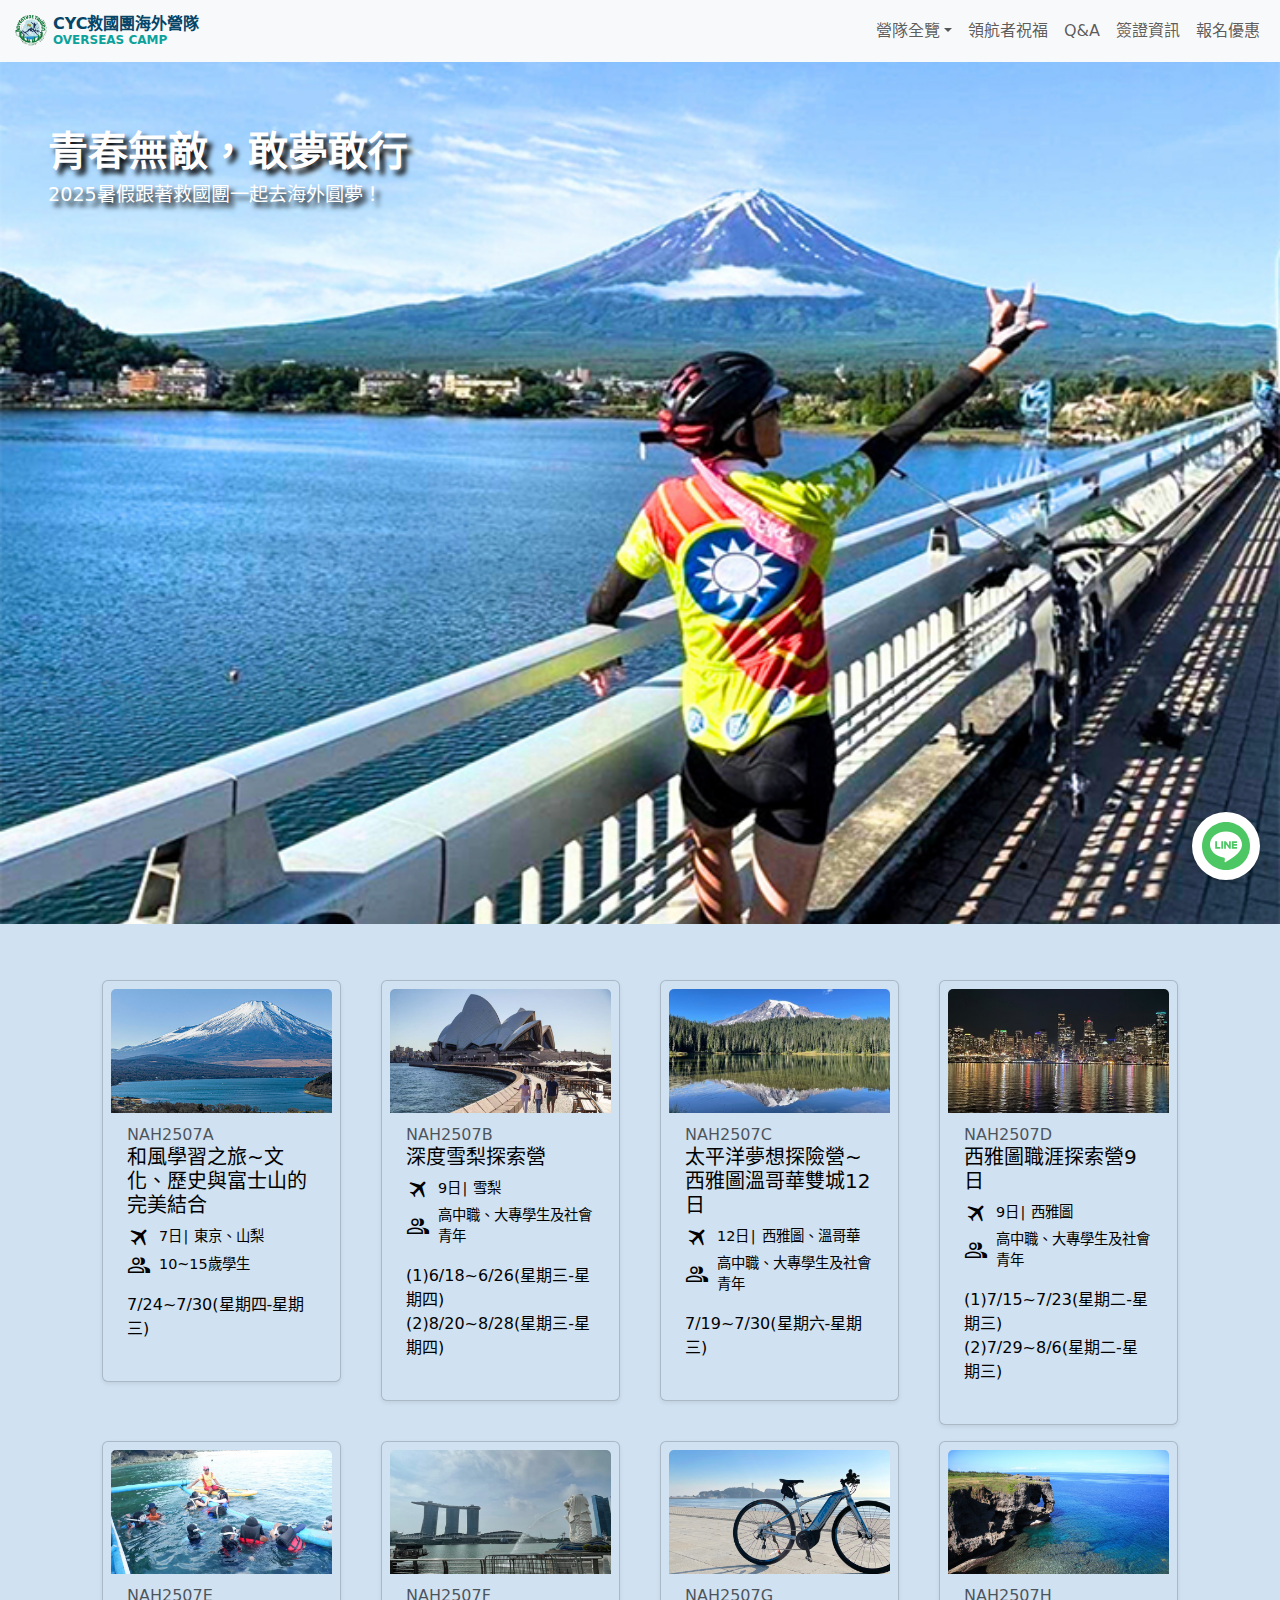
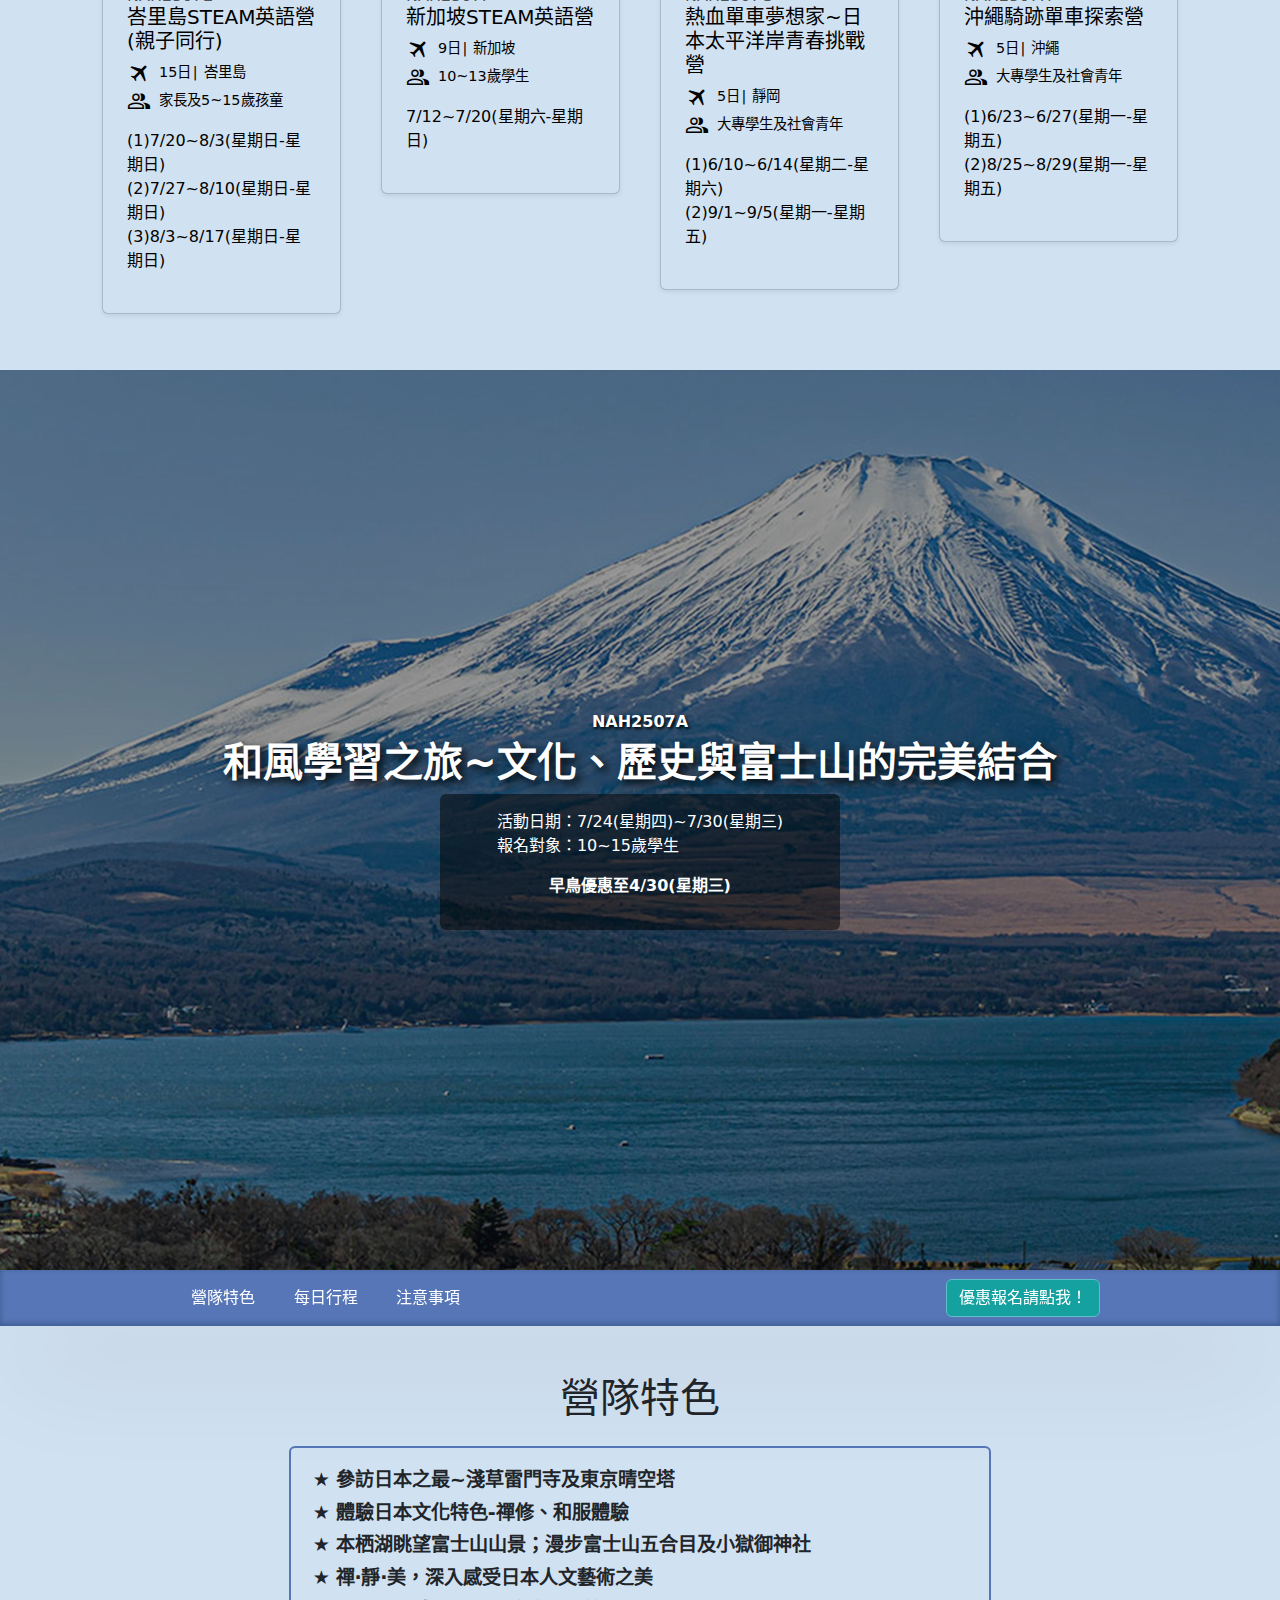
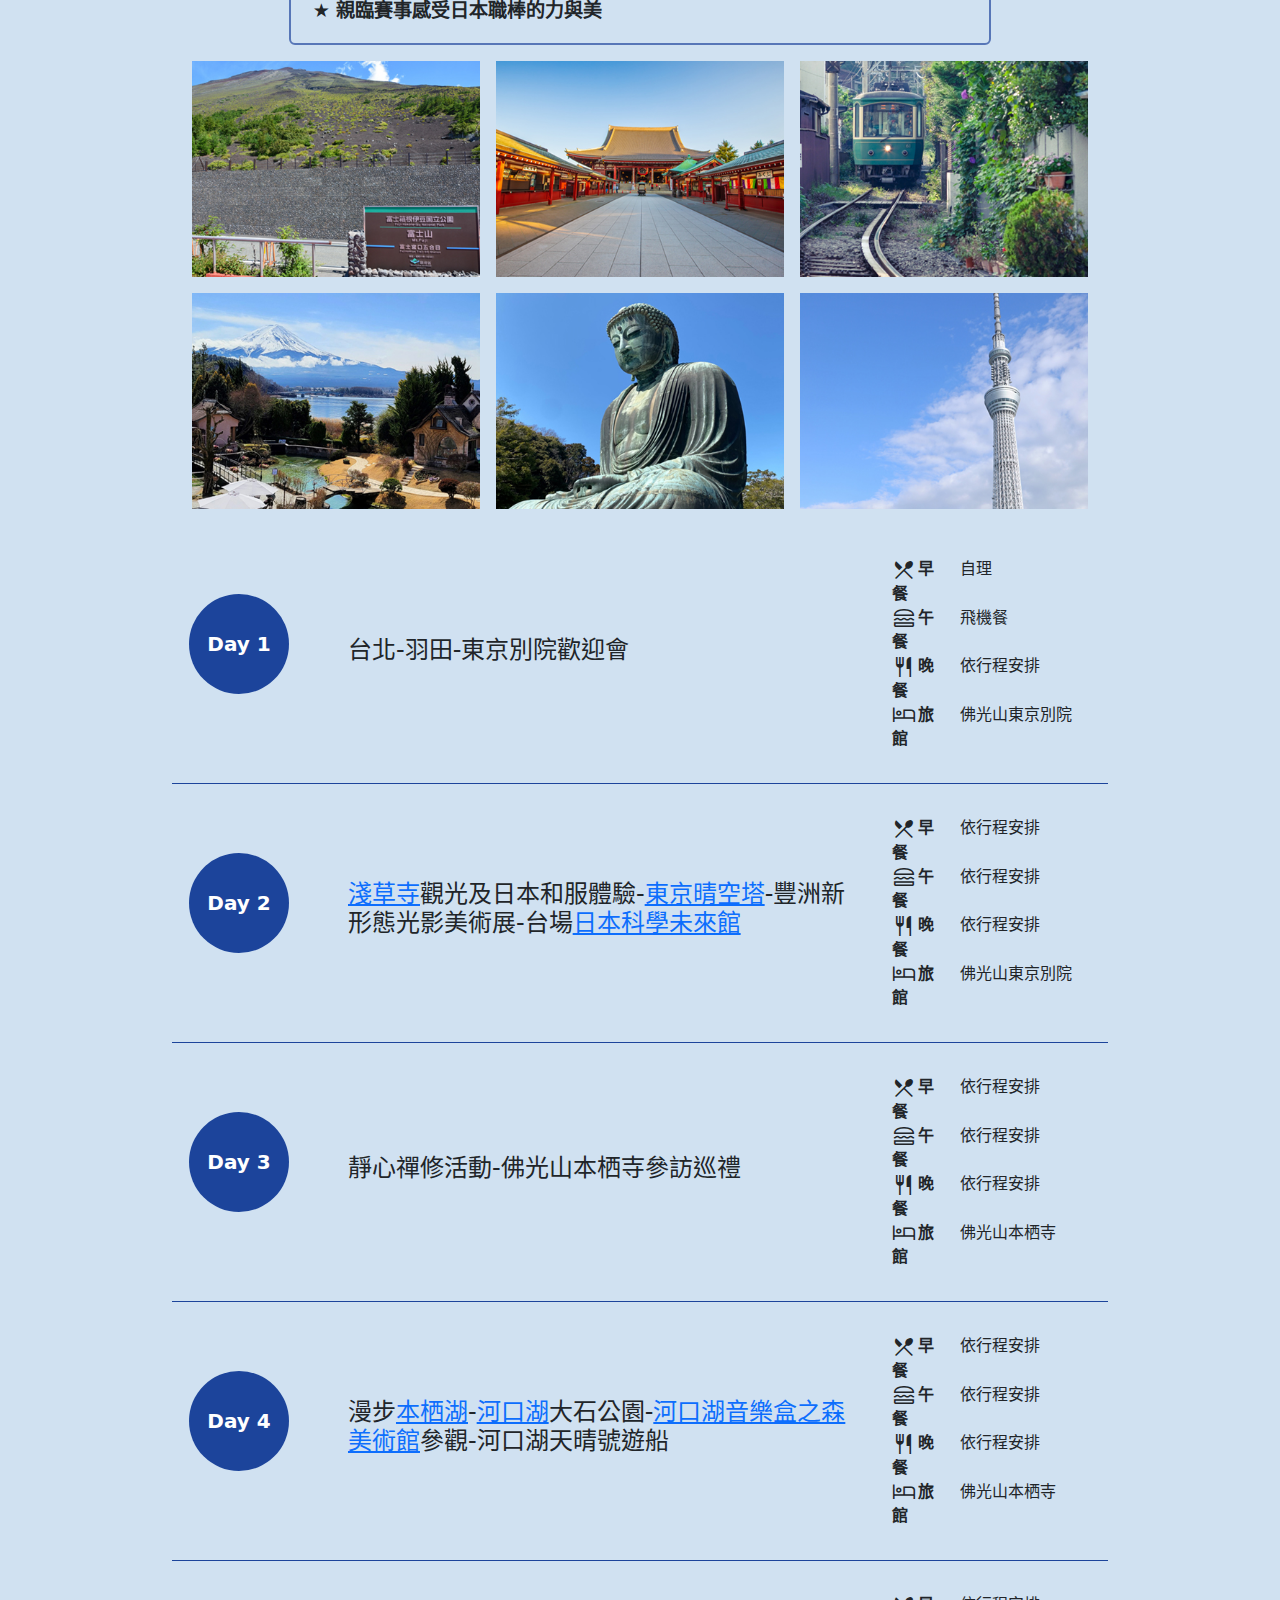
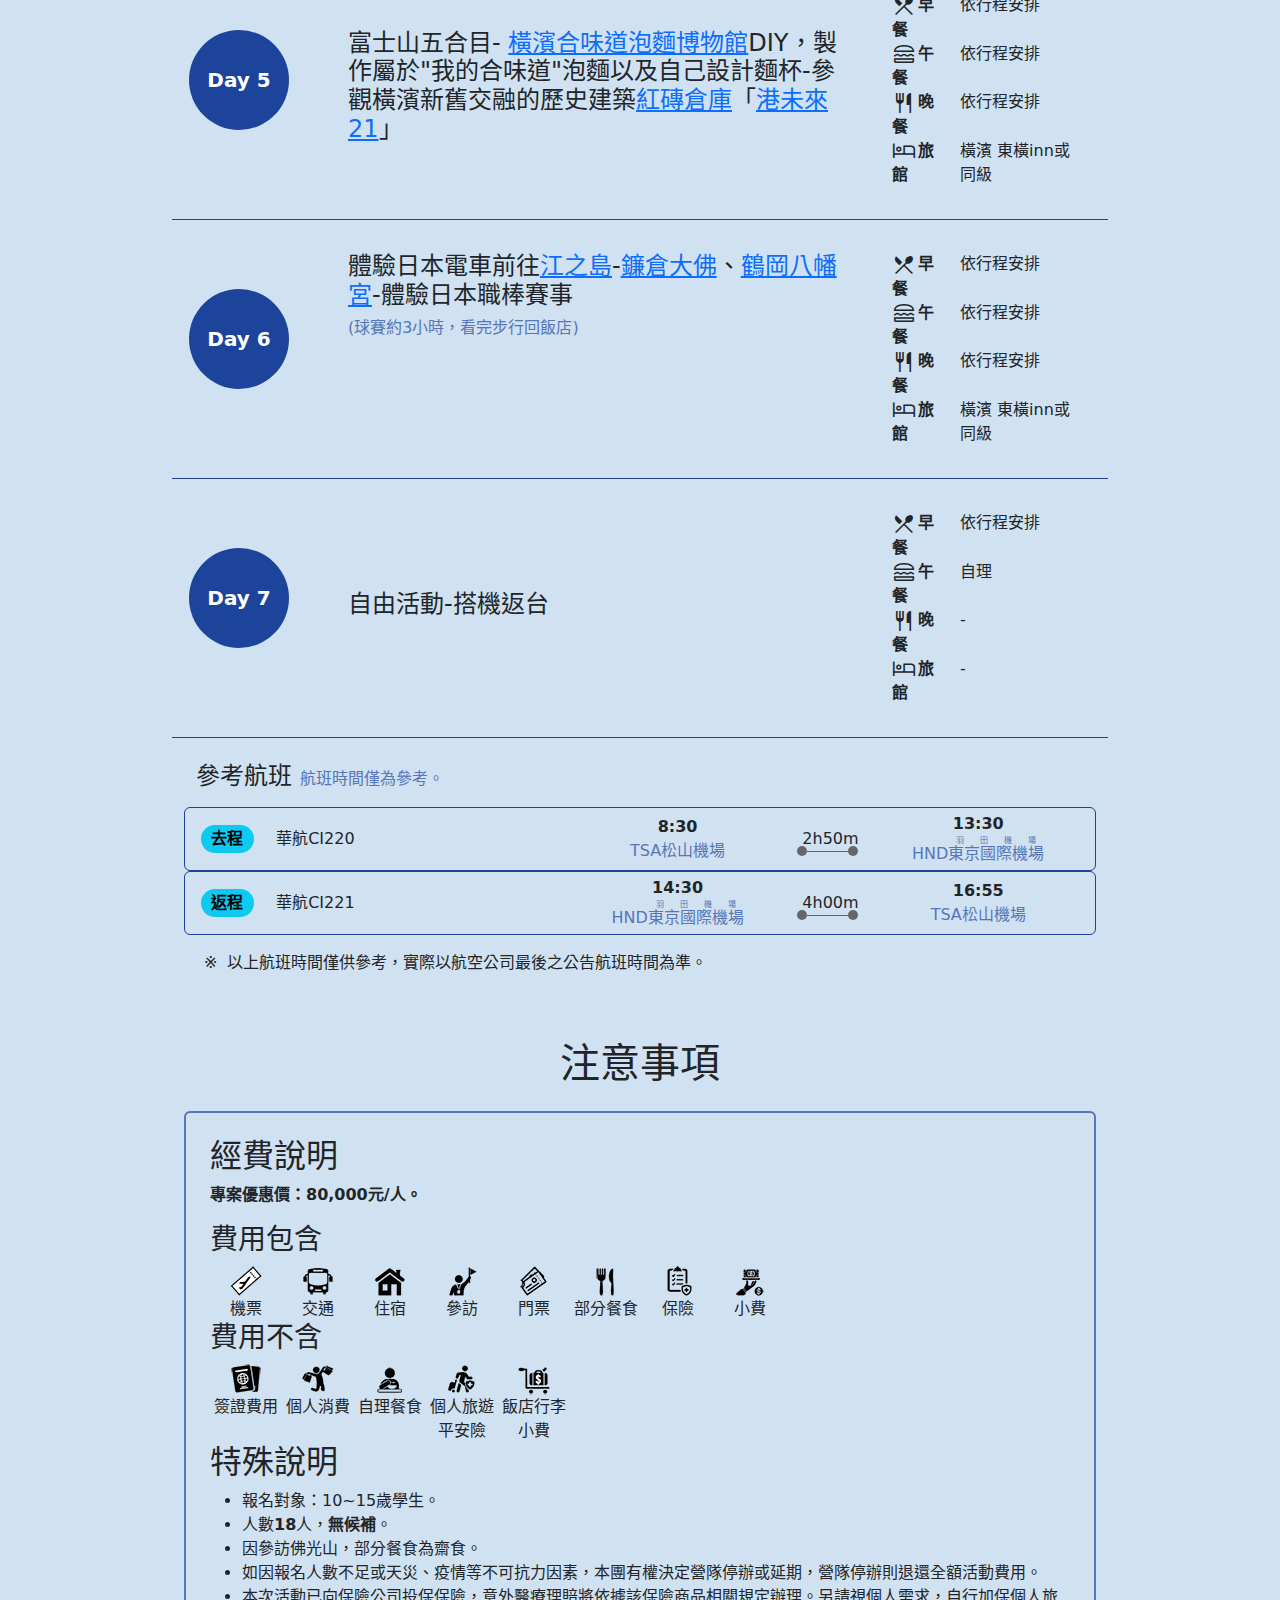
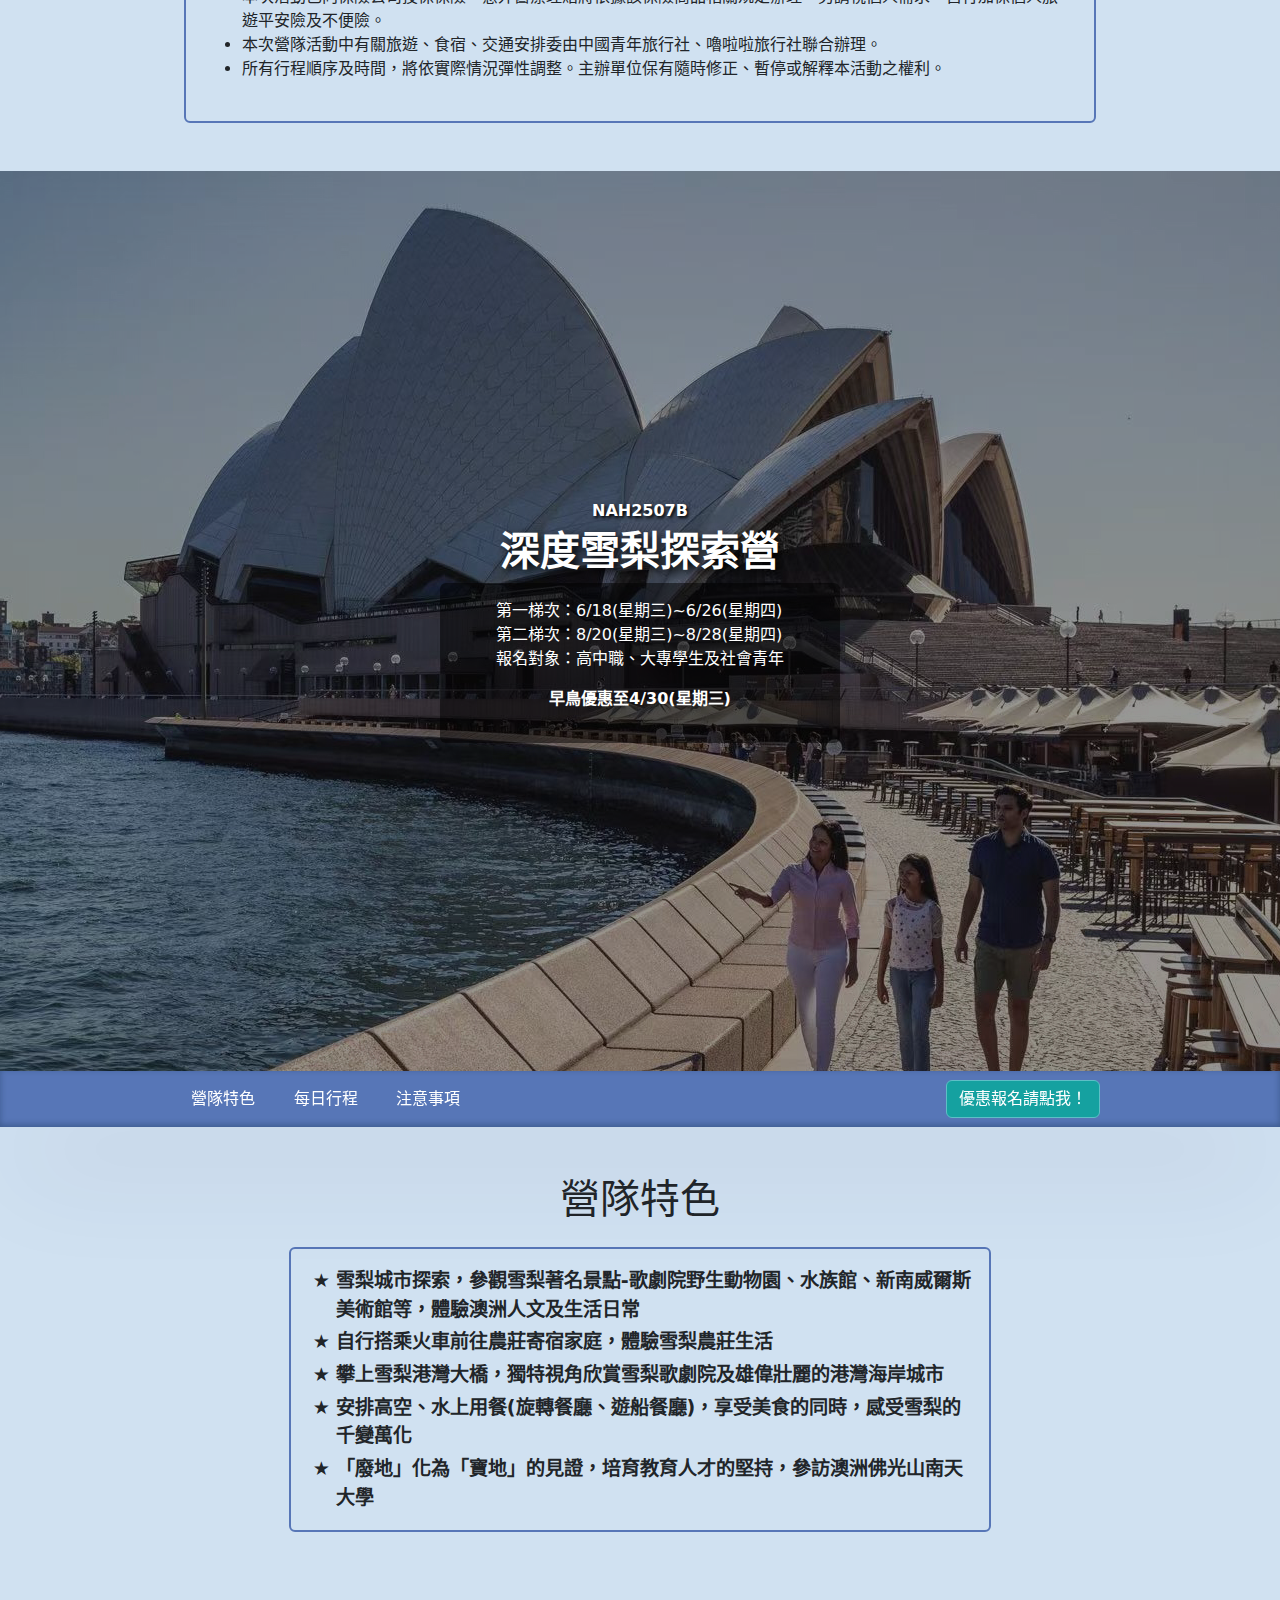
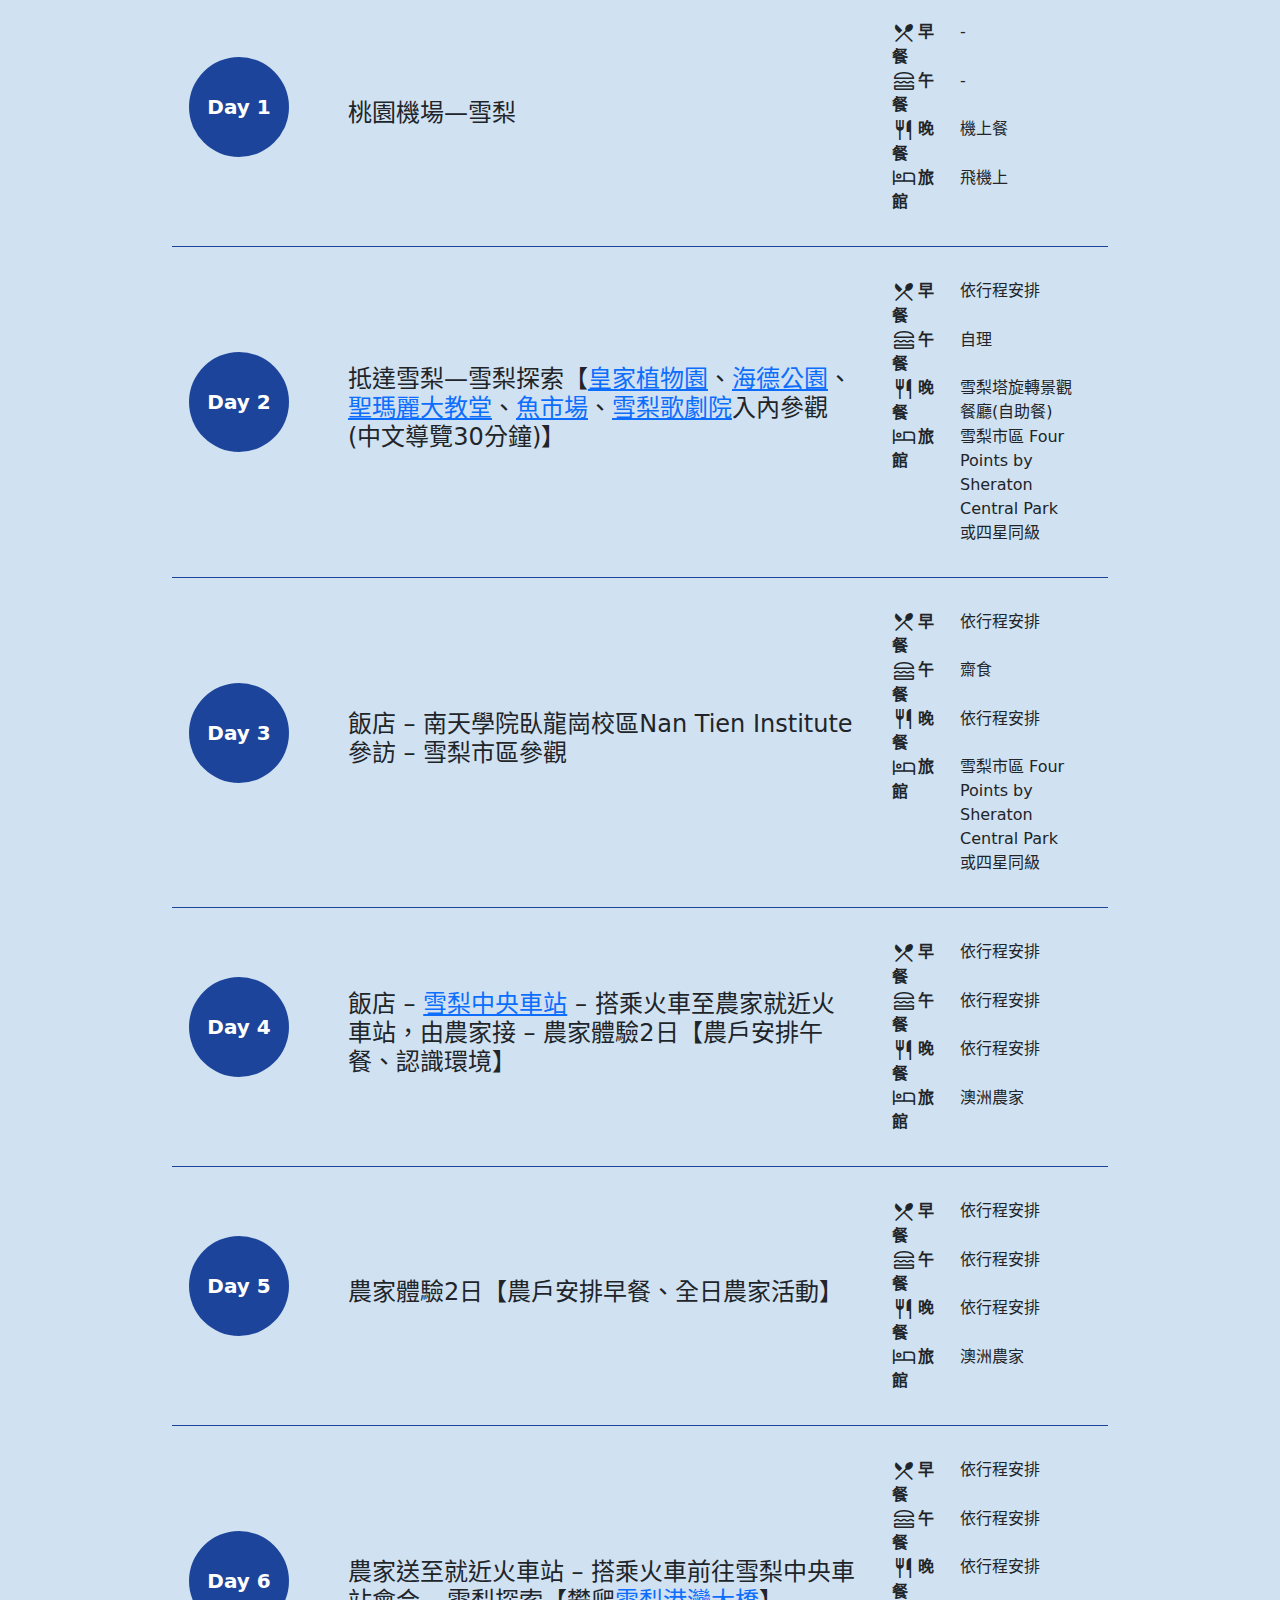
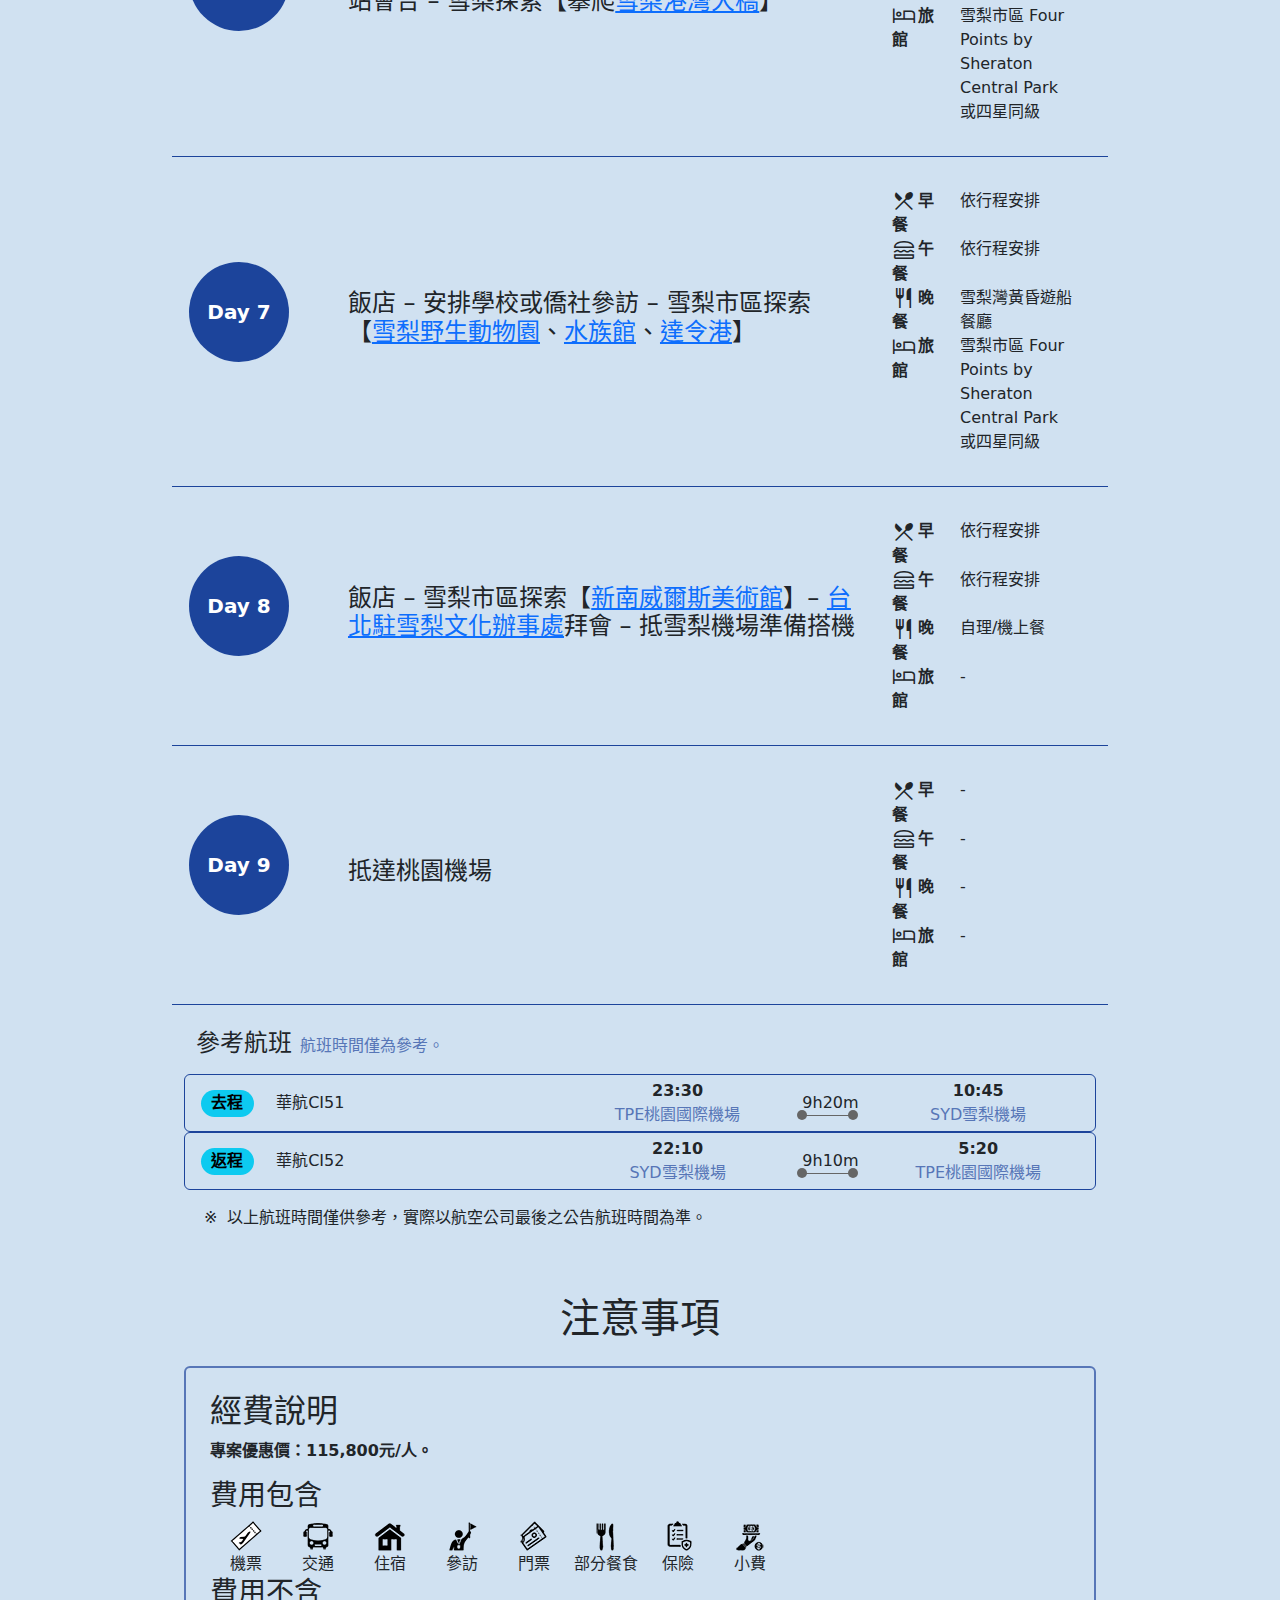
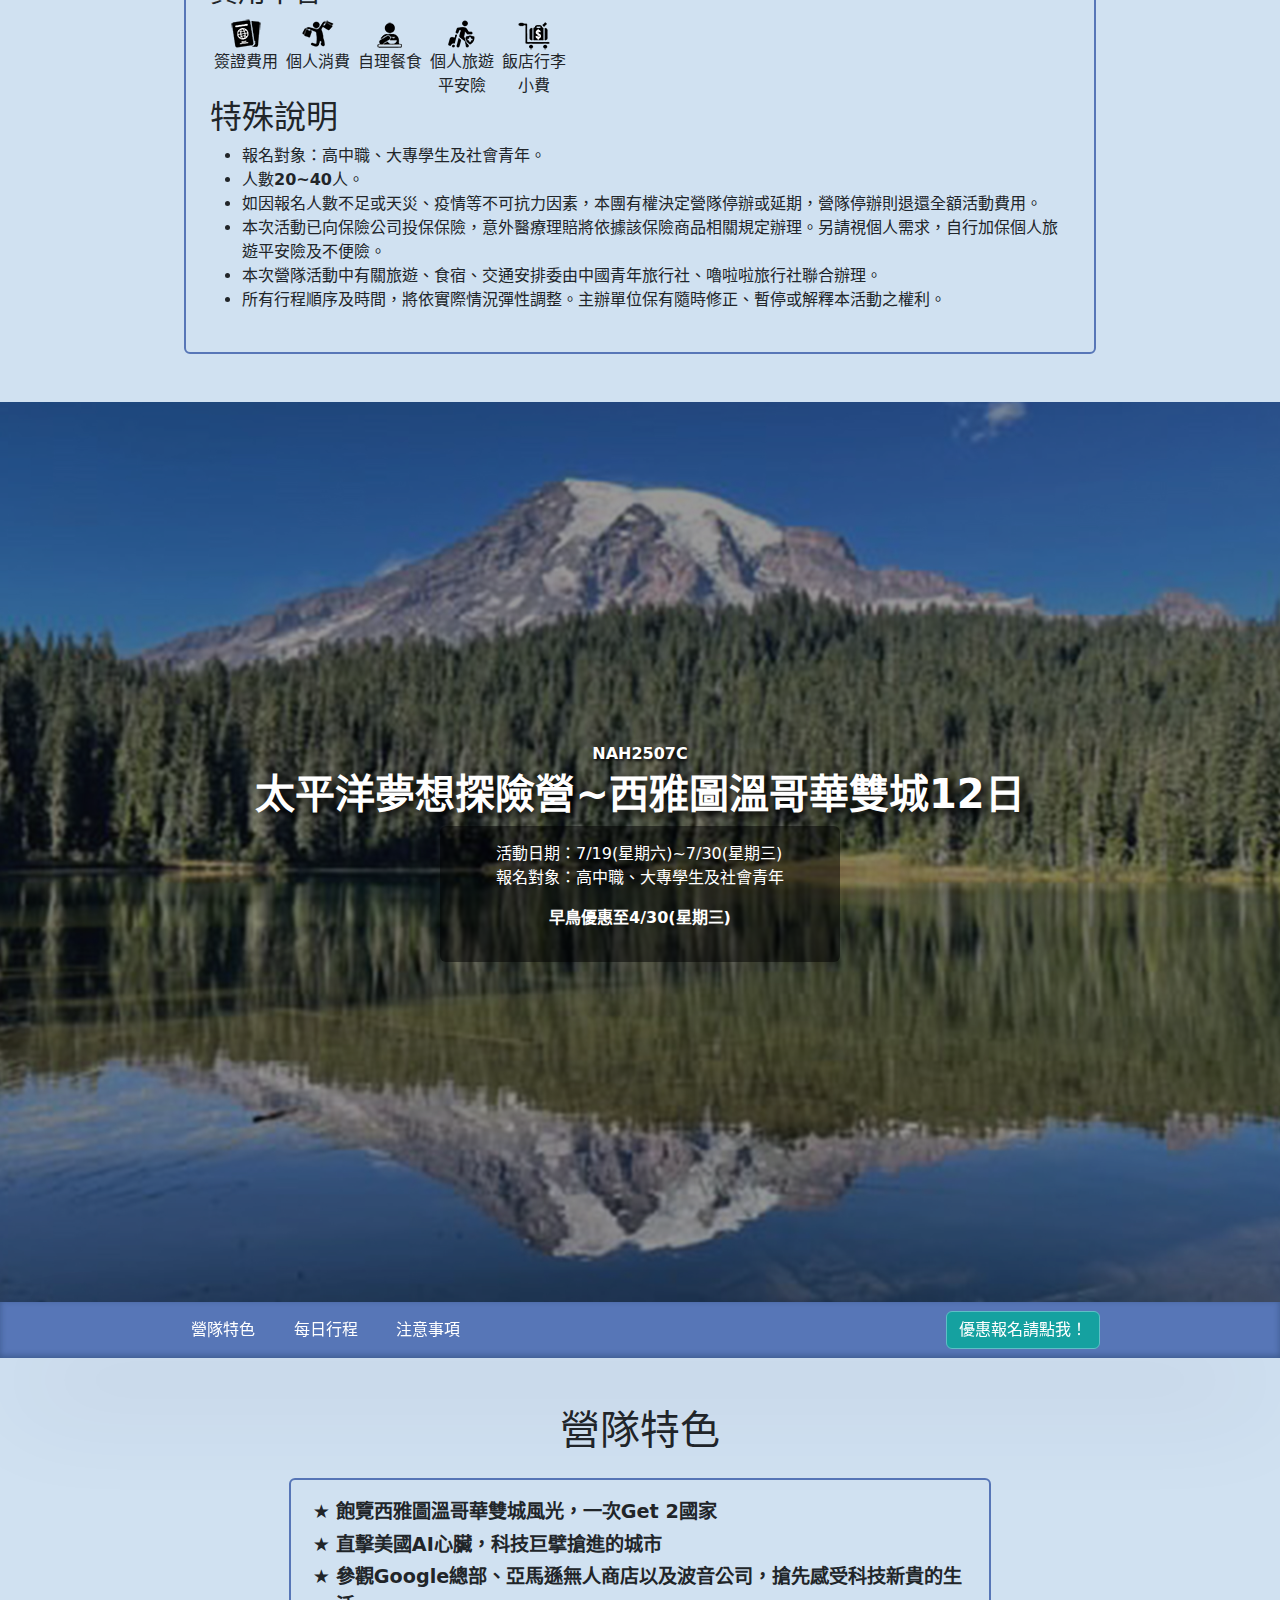
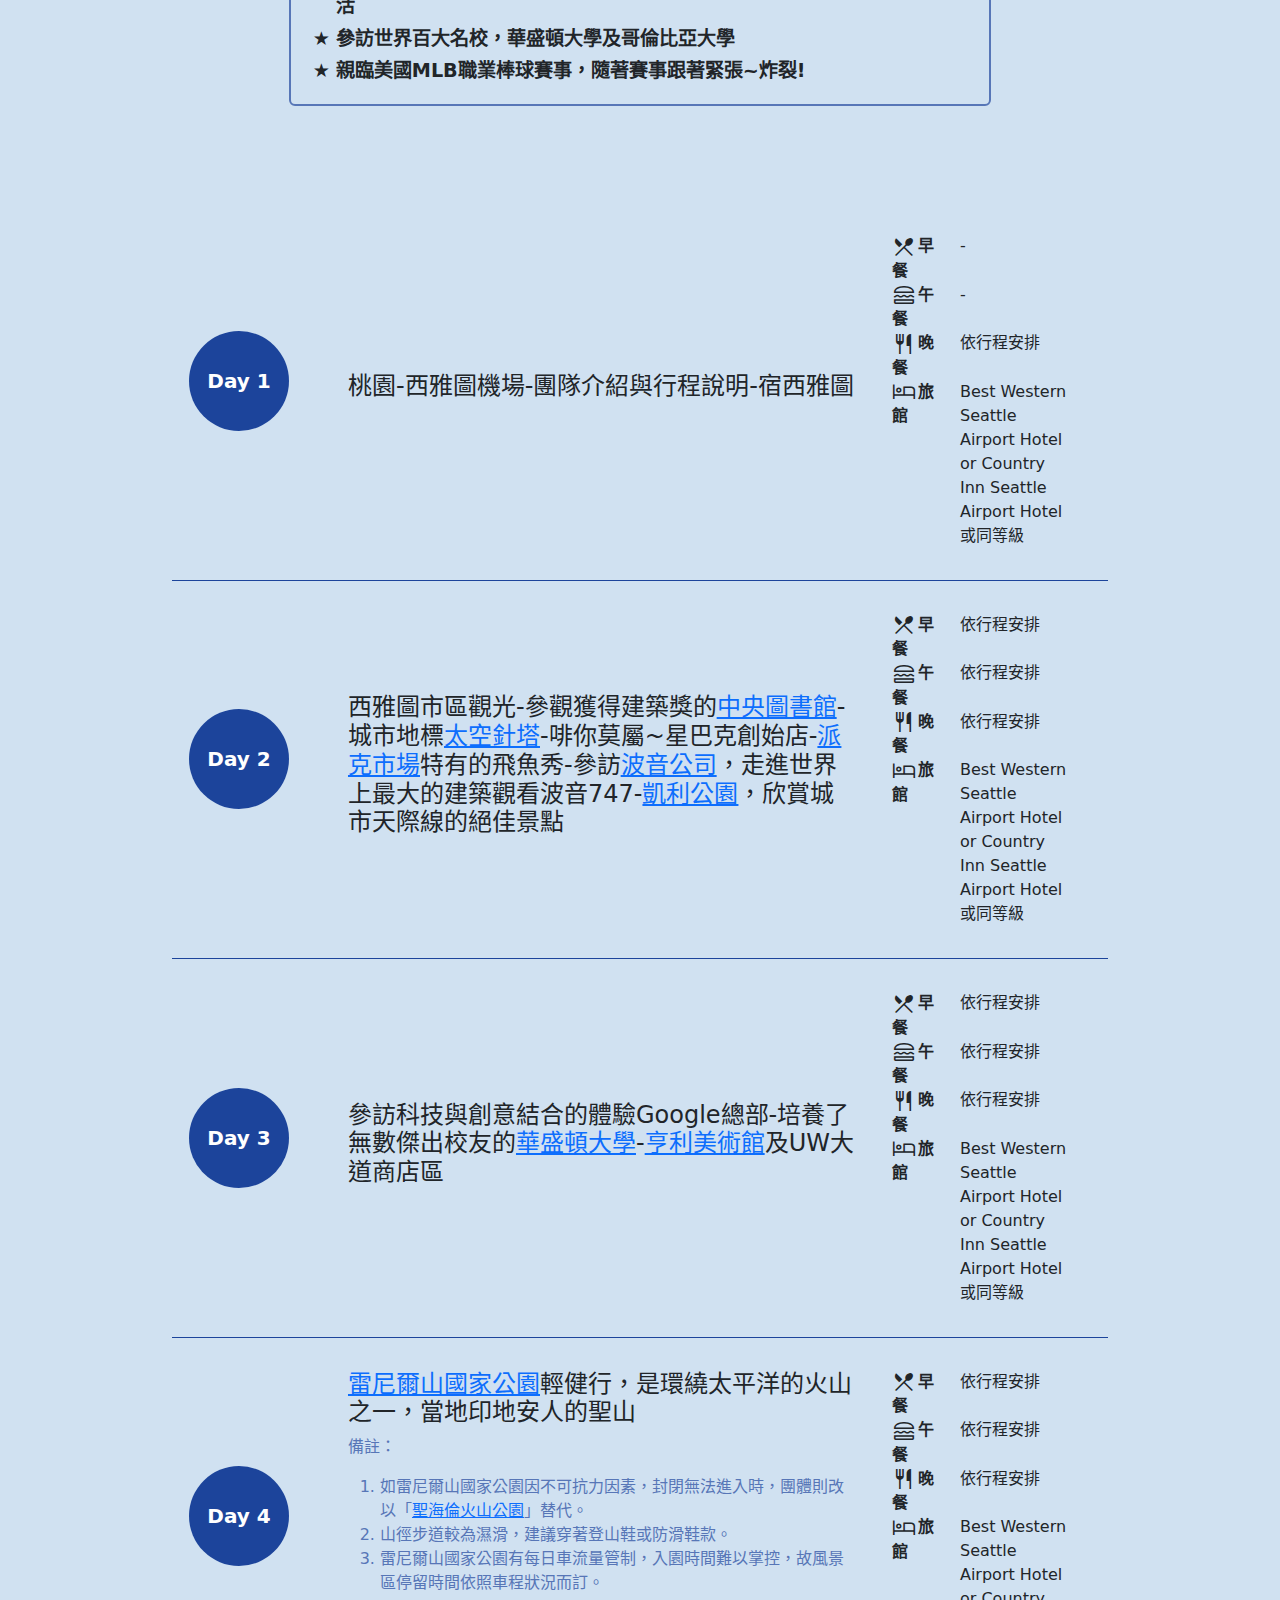
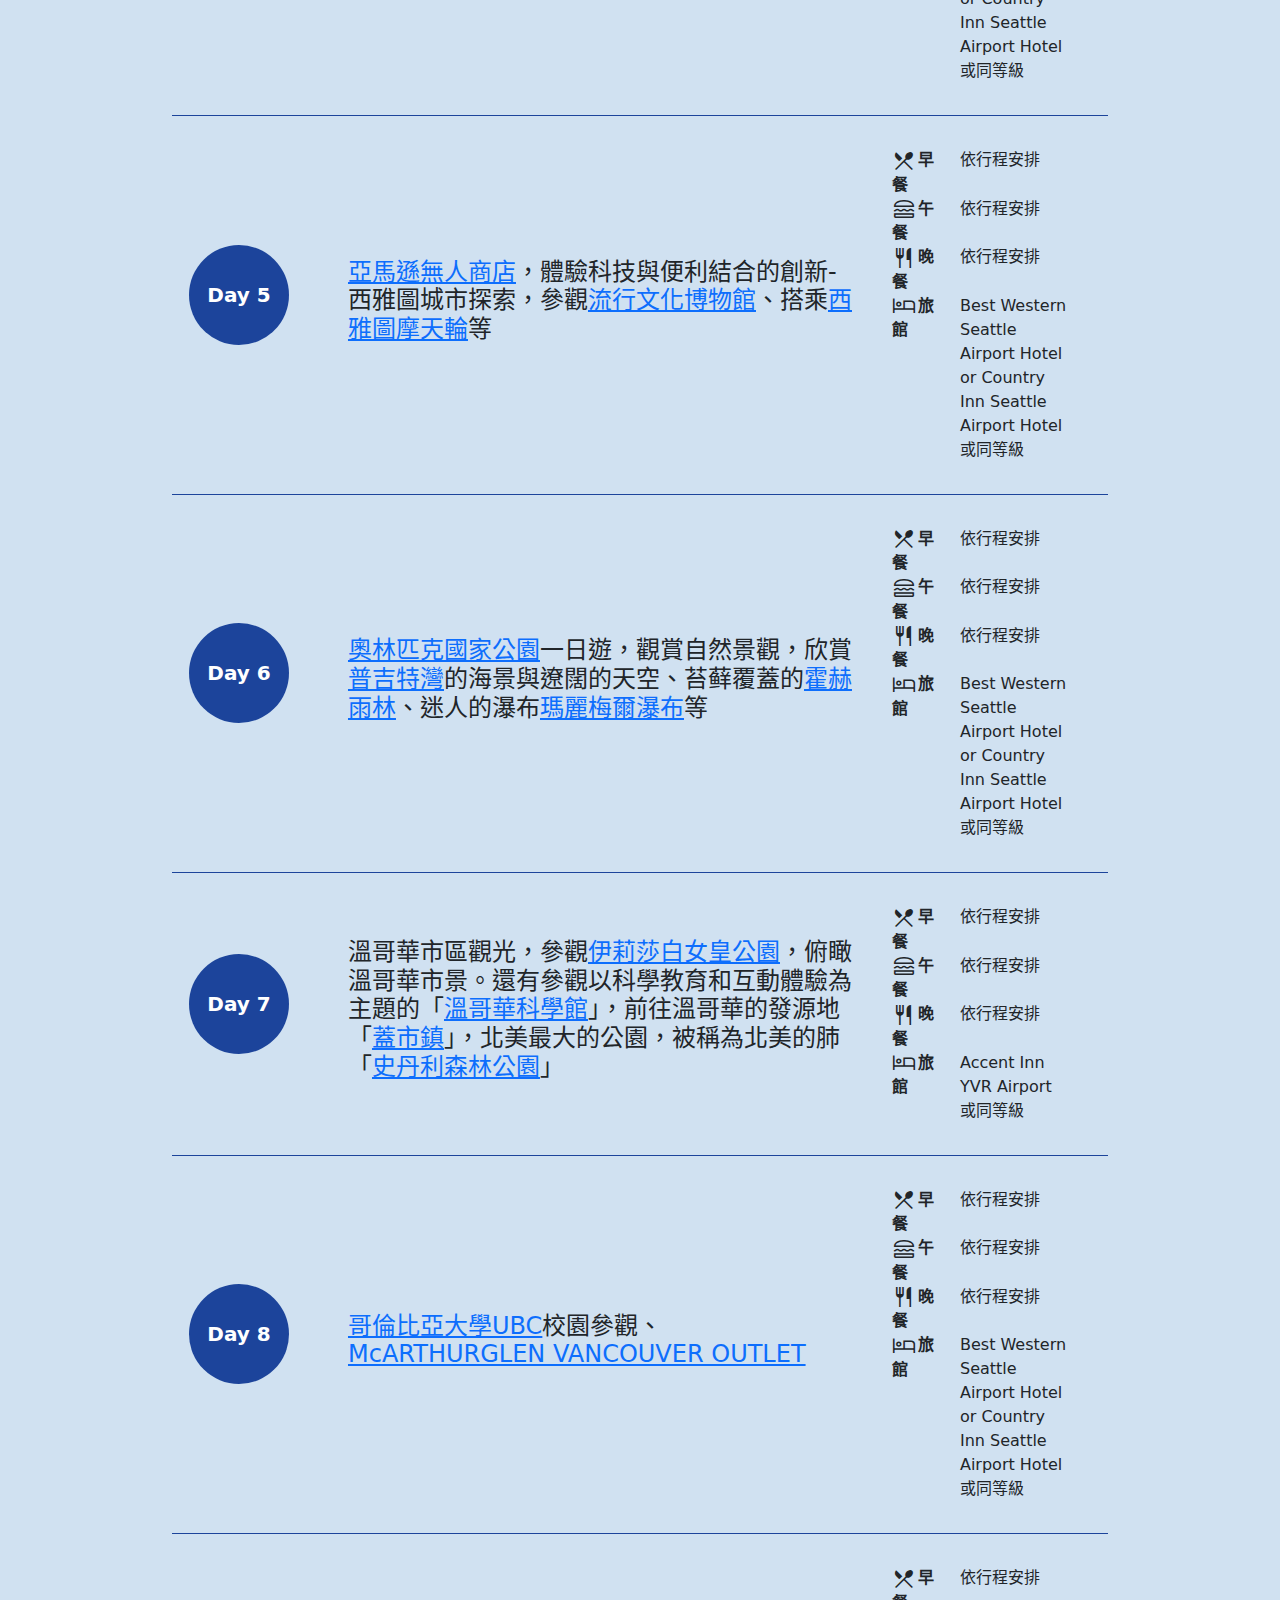
<file: index.html>
<!DOCTYPE html>
<html lang="zh-TW">
<head>
    <meta charset="UTF-8" />
    <meta name="viewport" content="width=device-width, initial-scale=1">
    <meta http-equiv="X-UA-Compatible" content="IE=edge">
    <meta property="twitter:title" content="救國團2025年暑期海外營隊">
    <meta property="twitter:card" content="summary_large_image">
    <meta property="twitter:description" content="青春無敵，敢夢敢行！2025暑假跟著救國團一起去海外圓夢！">
    <meta property="twitter:image" content="https://cyc241002.github.io/2025_Summer_Oversea/img/thumbnails/OpenGraph_Thumbnail.jpg">
    <meta property="twitter:site" content="https://youth.cyc.org.tw/">
    <meta property="twitter:creator" content="中國青年救國團">
    <meta property="og:title" content="救國團2025年暑期海外營隊">
    <meta property="og:description" content="青春無敵，敢夢敢行！2025暑假跟著救國團一起去海外圓夢！">
    <meta property="og:image" content="https://cyc241002.github.io/2025_Summer_Oversea/img/thumbnails/OpenGraph_Thumbnail.jpg">
    <meta property="og:url" content="https://youth.cyc.org.tw/">
    <title>救國團2025年暑期海外營隊開放報名中！</title>
    <link href="css/normalize.css" rel="stylesheet">
    <link href="https://cdn.jsdelivr.net/npm/bootstrap@5.3.3/dist/css/bootstrap.min.css" rel="stylesheet" integrity="sha384-QWTKZyjpPEjISv5WaRU9OFeRpok6YctnYmDr5pNlyT2bRjXh0JMhjY6hW+ALEwIH" crossorigin="anonymous">
    <link rel="stylesheet" href="https://fonts.googleapis.com/css2?family=Material+Symbols+Outlined:opsz,wght,FILL,GRAD@20..48,100..700,0..1,-50..200&icon_names=group,hotel,local_dining,lunch_dining,restaurant,travel" />
    <link href="css/global.css?v=1.5" rel="stylesheet">
    <link rel="icon" href="img/cyc_camp_logo.png" type="image/png">
</head>
<body>
    <div class="main">
        <div class="loading-overlay">
            <div class="loader">
                <svg class="circular" viewBox="25 25 50 50">
                    <circle class="path" cx="50" cy="50" r="20" fill="none" stroke-width="2" stroke-miterlimit="10"/>
                </svg>
            </div>
        </div>
        <nav class="navbar fixed-top navbar-expand-lg bg-light">
            <div class="container-fluid">
                <a class="navbar-brand" href="#">
                    <img class="brand-logo" src="img/cyc_camp_logo.png">
                    <div class="brand-title">
                        <h1>CYC救國團海外營隊</h1>
                        <h2>Overseas Camp</h2>
                    </div>
                </a>
                <button class="navbar-toggler" type="button" data-bs-toggle="collapse" data-bs-target="#navbarNavAltMarkup" aria-controls="navbarNavAltMarkup" aria-expanded="false" aria-label="Toggle navigation">
                    <span class="navbar-toggler-icon"></span>
                </button>
                <div class="collapse navbar-collapse justify-content-end" id="navbarNavAltMarkup">
                    <ul class="navbar-nav">
                        <li class="nav-item dropdown">
                            <a class="nav-link dropdown-toggle" href="#" role="button" data-bs-toggle="dropdown" aria-expanded="false">營隊全覽</a>
                            <ul class="dropdown-menu rounded-top-0">
                                <li><a class="dropdown-item" href="#sec1">和風學習之旅</a></li>
                                <li><a class="dropdown-item" href="#sec2">澳洲雪梨探索營</a></li>
                                <li><a class="dropdown-item" href="#sec3">美加雙城之旅</a></li>
                                <li><a class="dropdown-item" href="#sec4">西雅圖職涯探索營</a></li>
                                <li><a class="dropdown-item" href="#sec5">印尼峇里島親子營</a></li>
                                <li><a class="dropdown-item" href="#sec6">新加坡STEAM英語營</a></li>
                                <li><a class="dropdown-item" href="#sec7">靜岡單車挑戰營</a></li>
                                <li><a class="dropdown-item" href="#sec8">沖繩騎跡單車探索營</a></li>
                            </ul>
                        </li>
                        <li class="nav-item">
                            <a class="nav-link" href="intro.html">領航者祝福</a>
                        </li>
                        <li class="nav-item">
                            <a class="nav-link" href="qa.html">Q&amp;A</a>
                        </li>
                        <li class="nav-item">
                            <a class="nav-link" href="visa.html">簽證資訊</a>
                        </li>
                        <li class="nav-item">
                            <a class="nav-link" href="discount.html">報名優惠</a>
                        </li>
                    </ul>
                </div>
            </div>
        </nav>
        <header class="header container-fluid p-0">
            <div class="back">
                <img src="img/header_back.jpg">
                <div class="slogan start">
                    <div class="slogan-1"><p class="m-0">青春無敵，敢夢敢行</p></div>
                    <div class="slogan-2"><p class="m-0">2025暑假跟著救國團一起去海外圓夢！</p></div>
                </div>
            </div>
        </header>
        <div class="nav-card container pt-5 pb-5">
            <div class="row">
                <div class="col-12 col-lg-3">
                    <div class="card shadow-sm m-2 p-2">
                        <a href="#sec1">
                            <img class="card-img-top" src="img/01-Japan_Yamanashi/01-Japan_Yamanashi_Header.jpg">
                            <div class="card-body">
                                <h6 class="card-subtitle text-body-secondary">NAH2507A</h6>
                                <h5 class="card-title">和風學習之旅~文化、歷史與富士山的完美結合</h5>
                                <div class="card-text">
                                    <div class="info">
                                        <p class="d-flex align-items-center mb-1"><span class="material-symbols-outlined pe-2">travel</span><span class="days">7日</span><span class="spot">東京、山梨</span></p>
                                        <p class="d-flex align-items-center"><span class="material-symbols-outlined pe-2">group</span>10~15歲學生</p>
                                    </div>
                                    <p>7/24~7/30(星期四-星期三)</p>
                                </div>
                            </div>
                        </a>
                    </div>
                </div>
                <div class="col-12 col-lg-3">
                    <div class="card shadow-sm m-2 p-2">
                        <a href="#sec2">
                            <img class="card-img-top" src="img/02-Australia_Sydney/02-Australia_Sydney_Header.jpg">
                            <div class="card-body">
                                <h6 class="card-subtitle text-body-secondary">NAH2507B</h6>
                                <h5 class="card-title">深度雪梨探索營</h5>
                                <div class="card-text">
                                    <div class="info">
                                        <p class="d-flex align-items-center mb-1"><span class="material-symbols-outlined pe-2">travel</span><span class="days">9日</span><span class="spot">雪梨</span></p>
                                        <p class="d-flex align-items-center"><span class="material-symbols-outlined pe-2">group</span>高中職、大專學生及社會青年</p>
                                    </div>
                                    <p>(1)6/18~6/26(星期三-星期四)<br>(2)8/20~8/28(星期三-星期四)</p>
                                </div>
                            </div>
                        </a>
                    </div>
                </div>
                <div class="col-12 col-lg-3">
                    <div class="card shadow-sm m-2 p-2">
                        <a href="#sec3">
                            <img class="card-img-top" src="img/03-Canada_Vancouver/03-Canada_Vancouver_Header.jpg">
                            <div class="card-body">
                                <h6 class="card-subtitle text-body-secondary">NAH2507C</h6>
                                <h5 class="card-title">太平洋夢想探險營~西雅圖溫哥華雙城12日</h5>
                                <div class="card-text">
                                    <div class="info">
                                        <p class="d-flex align-items-center mb-1"><span class="material-symbols-outlined pe-2">travel</span><span class="days">12日</span><span class="spot">西雅圖、溫哥華</span></p>
                                        <p class="d-flex align-items-center"><span class="material-symbols-outlined pe-2">group</span>高中職、大專學生及社會青年</p>
                                    </div>
                                    <p>7/19~7/30(星期六-星期三)</p>
                                </div>
                            </div>
                        </a>
                    </div>
                </div>
                <div class="col-12 col-lg-3">
                    <div class="card shadow-sm m-2 p-2">
                        <a href="#sec4">
                            <img class="card-img-top" src="img/04-America_Seattle/04-America_Seattle_Header.jpg">
                            <div class="card-body">
                                <h6 class="card-subtitle text-body-secondary">NAH2507D</h6>
                                <h5 class="card-title">西雅圖職涯探索營9日</h5>
                                <div class="card-text">
                                    <div class="info">
                                        <p class="d-flex align-items-center mb-1"><span class="material-symbols-outlined pe-2">travel</span><span class="days">9日</span><span class="spot">西雅圖</span></p>
                                        <p class="d-flex align-items-center"><span class="material-symbols-outlined pe-2">group</span>高中職、大專學生及社會青年</p>
                                    </div>
                                    <p>(1)7/15~7/23(星期二-星期三)<br>(2)7/29~8/6(星期二-星期三)</p>
                                </div>
                            </div>
                        </a>
                    </div>
                </div>
                <div class="col-12 col-lg-3">
                    <div class="card shadow-sm m-2 p-2">
                        <a href="#sec5">
                            <img class="card-img-top" src="img/05-Indonesia_Bali/05-Indonesia_Bali_Header.jpg">
                            <div class="card-body">
                                <h6 class="card-subtitle text-body-secondary">NAH2507E</h6>
                                <h5 class="card-title">峇里島STEAM英語營(親子同行)</h5>
                                <div class="card-text">
                                    <div class="info">
                                        <p class="d-flex align-items-center mb-1"><span class="material-symbols-outlined pe-2">travel</span><span class="days">15日</span><span class="spot">峇里島</span></p>
                                        <p class="d-flex align-items-center"><span class="material-symbols-outlined pe-2">group</span>家長及5~15歲孩童</p>
                                    </div>
                                    <p>(1)7/20~8/3(星期日-星期日)<br>(2)7/27~8/10(星期日-星期日)<br>(3)8/3~8/17(星期日-星期日)</p>
                                </div>
                            </div>
                        </a>
                    </div>
                </div>
                <div class="col-12 col-lg-3">
                    <div class="card shadow-sm m-2 p-2">
                        <a href="#sec6">
                            <img class="card-img-top" src="img/06-Singapore/06-Singapore_Header.jpg">
                            <div class="card-body">
                                <h6 class="card-subtitle text-body-secondary">NAH2507F</h6>
                                <h5 class="card-title">新加坡STEAM英語營</h5>
                                <div class="card-text">
                                    <div class="info">
                                        <p class="d-flex align-items-center mb-1"><span class="material-symbols-outlined pe-2">travel</span><span class="days">9日</span><span class="spot">新加坡</span></p>
                                        <p class="d-flex align-items-center"><span class="material-symbols-outlined pe-2">group</span>10~13歲學生</p>
                                    </div>
                                    <p>7/12~7/20(星期六-星期日)</p>
                                </div>
                            </div>
                        </a>
                    </div>
                </div>
                <div class="col-12 col-lg-3">
                    <div class="card shadow-sm m-2 p-2">
                        <a href="#sec7">
                            <img class="card-img-top" src="img/07-Japan_Shizuoka/07-Japan_Shizuoka_Header.jpg">
                            <div class="card-body">
                                <h6 class="card-subtitle text-body-secondary">NAH2507G</h6>
                                <h5 class="card-title">熱血單車夢想家~日本太平洋岸青春挑戰營</h5>
                                <div class="card-text">
                                    <div class="info">
                                        <p class="d-flex align-items-center mb-1"><span class="material-symbols-outlined pe-2">travel</span><span class="days">5日</span><span class="spot">靜岡</span></p>
                                        <p class="d-flex align-items-center"><span class="material-symbols-outlined pe-2">group</span>大專學生及社會青年</p>
                                    </div>
                                    <p>(1)6/10~6/14(星期二-星期六)<br>(2)9/1~9/5(星期一-星期五)</p>
                                </div>
                            </div>
                        </a>
                    </div>
                </div>
                <div class="col-12 col-lg-3">
                    <div class="card shadow-sm m-2 p-2">
                        <a href="#sec8">
                            <img class="card-img-top" src="img/08-Japan_Okinawa/08-Japan_Okinawa_Header.jpg">
                            <div class="card-body">
                                <h6 class="card-subtitle text-body-secondary">NAH2507H</h6>
                                <h5 class="card-title">沖繩騎跡單車探索營</h5>
                                <div class="card-text">
                                    <div class="info">
                                        <p class="d-flex align-items-center mb-1"><span class="material-symbols-outlined pe-2">travel</span><span class="days">5日</span><span class="spot">沖繩</span></p>
                                        <p class="d-flex align-items-center"><span class="material-symbols-outlined pe-2">group</span>大專學生及社會青年</p>
                                    </div>
                                    <p>(1)6/23~6/27(星期一-星期五)<br>(2)8/25~8/29(星期一-星期五)</p>
                                </div>
                            </div>
                        </a>
                    </div>
                </div>
            </div>
        </div>
        <div class="section-container"></div>
        <footer class="container-fluid text-bg-light pt-2">
            <div class="row m-auto text-center">
                <p><img src="img/logo.png" alt="救國團" style="height: 30px; width: auto;">救國團總團部  版權所有</p>
                <p>地址:台北市中山區民權東路二段69號二樓 電話 <a href="tel:0225965858">02-2596-5858</a> 轉 255、261、264 傳真 02-2596-5796</p>
                <p>Copyright © 2025 CHINA YOUTH CORPS All Rights Reserved. 信箱：<a href="mailto:atv@cyc.tw">atv@cyc.tw</a></p>
            </div>
        </footer>
    </div>
    <div class="float-icons">
        <div class="float-icon">
            <a href="#"><img src="img/Line_LOGO.svg"></a>
        </div>
        <div class="popup p-1 rounded text-center">
            <img src="img/Line_Account_QRCode.png">
            <p class="pt-2">歡迎加入救國團官方LINE洽詢<br><a class="btn btn-primary" href="https://line.me/R/ti/p/@229srzmd" target="_blank">@229srzmd</a></p>
        </div>
    </div>
    <script src="https://cdn.jsdelivr.net/npm/bootstrap@5.3.3/dist/js/bootstrap.bundle.min.js" integrity="sha384-YvpcrYf0tY3lHB60NNkmXc5s9fDVZLESaAA55NDzOxhy9GkcIdslK1eN7N6jIeHz" crossorigin="anonymous"></script>
    <script src="js/main.js"></script>
    <script src="js/index.js"></script>
</body>
</html>
</file>
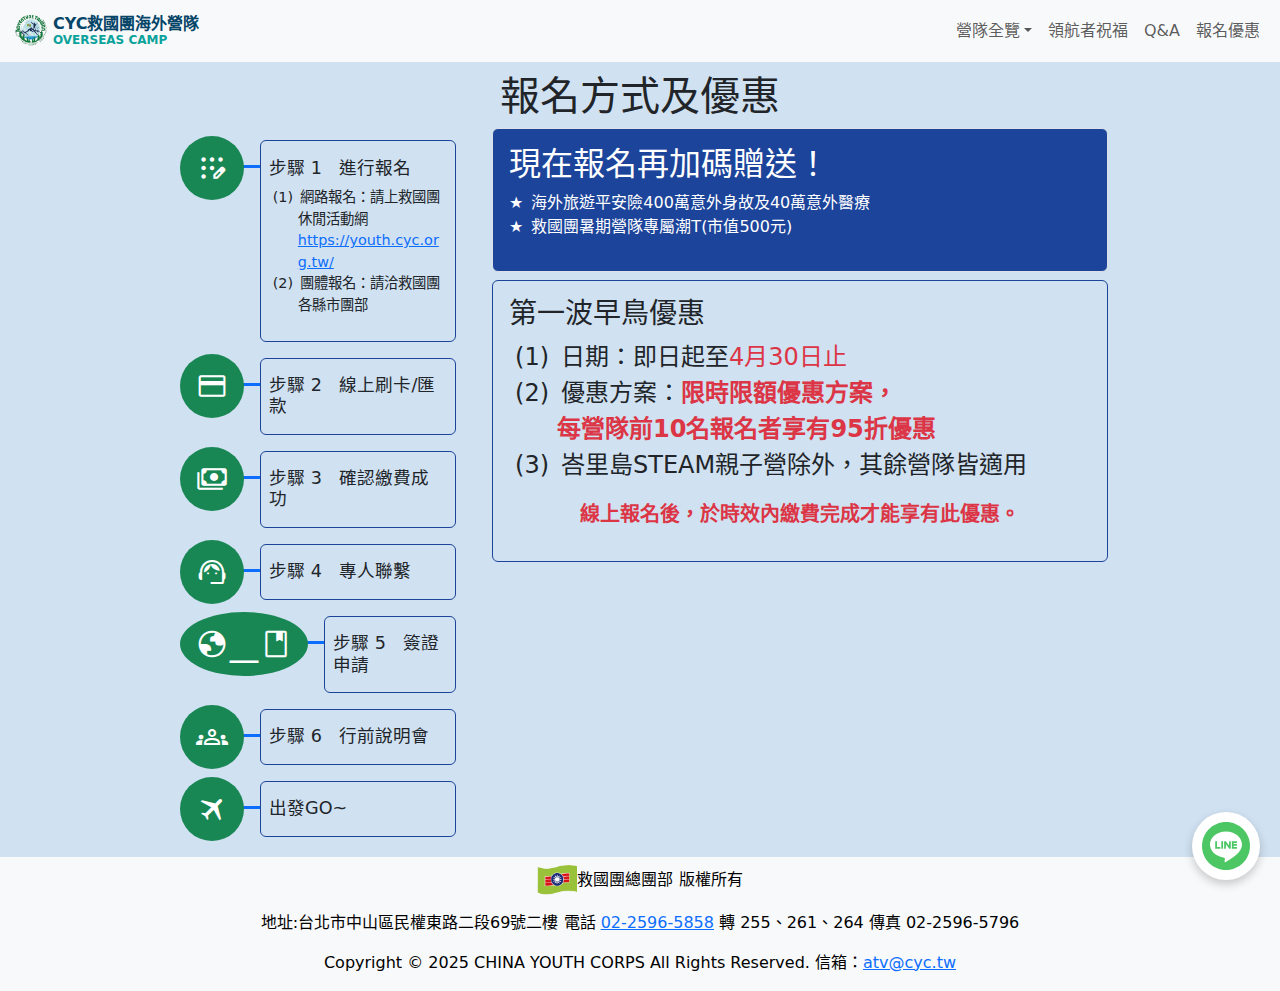
<file: discount.html>
<!DOCTYPE html>
<html lang="zh-TW">
<head>
    <meta charset="UTF-8" />
    <meta name="viewport" content="width=device-width, initial-scale=1">
    <meta http-equiv="X-UA-Compatible" content="IE=edge">
    <meta property="twitter:title" content="報名優惠 - 救國團2025年暑期海外營隊">
    <meta property="twitter:card" content="summary_large_image">
    <meta property="twitter:description" content="青春無敵，敢夢敢行！2025暑假跟著救國團一起去海外圓夢！">
    <meta property="twitter:image" content="https://cyc241002.github.io/2025_Summer_Oversea/img/thumbnails/OpenGraph_Thumbnail.jpg">
    <meta property="twitter:site" content="https://youth.cyc.org.tw/">
    <meta property="twitter:creator" content="中國青年救國團">
    <meta property="og:title" content="報名優惠 - 救國團2025年暑期海外營隊">
    <meta property="og:description" content="青春無敵，敢夢敢行！2025暑假跟著救國團一起去海外圓夢！">
    <meta property="og:image" content="https://cyc241002.github.io/2025_Summer_Oversea/img/thumbnails/OpenGraph_Thumbnail.jpg">
    <meta property="og:url" content="https://youth.cyc.org.tw/">
    <title>報名優惠 - 救國團2025年暑期海外營隊</title>
    <link href="css/normalize.css" rel="stylesheet">
    <link href="https://cdn.jsdelivr.net/npm/bootstrap@5.3.3/dist/css/bootstrap.min.css" rel="stylesheet" integrity="sha384-QWTKZyjpPEjISv5WaRU9OFeRpok6YctnYmDr5pNlyT2bRjXh0JMhjY6hW+ALEwIH" crossorigin="anonymous">
    <link rel="stylesheet" href="https://fonts.googleapis.com/css2?family=Material+Symbols+Outlined:opsz,wght,FILL,GRAD@20..48,100..700,0..1,-50..200&icon_names=app_registration,credit_card,globe_book,groups,payments,support_agent,travel" />
    <link href="css/global.css?v=1.5" rel="stylesheet">
    <link href="css/discount.css?v=0.01" rel="stylesheet">
    <link rel="icon" href="img/cyc_camp_logo.png" type="image/png">
</head>
<body>
    <div class="main">
        <nav class="navbar fixed-top navbar-expand-lg bg-light">
            <div class="container-fluid">
                <a class="navbar-brand" href="index.html">
                    <img class="brand-logo" src="img/cyc_camp_logo.png">
                    <div class="brand-title">
                        <h1>CYC救國團海外營隊</h1>
                        <h2>Overseas Camp</h2>
                    </div>
                </a>
                <button class="navbar-toggler" type="button" data-bs-toggle="collapse" data-bs-target="#navbarNavAltMarkup" aria-controls="navbarNavAltMarkup" aria-expanded="false" aria-label="Toggle navigation">
                    <span class="navbar-toggler-icon"></span>
                </button>
                <div class="collapse navbar-collapse justify-content-end" id="navbarNavAltMarkup">
                    <ul class="navbar-nav">
                        <li class="nav-item dropdown">
                            <a class="nav-link dropdown-toggle" href="#" role="button" data-bs-toggle="dropdown" aria-expanded="false">營隊全覽</a>
                            <ul class="dropdown-menu rounded-top-0">
                                <li><a class="dropdown-item" href="index.html#sec1">和風學習之旅</a></li>
                                <li><a class="dropdown-item" href="index.html#sec2">澳洲雪梨探索營</a></li>
                                <li><a class="dropdown-item" href="index.html#sec3">美加雙城之旅</a></li>
                                <li><a class="dropdown-item" href="index.html#sec4">西雅圖職涯探索營</a></li>
                                <li><a class="dropdown-item" href="index.html#sec5">印尼峇里島親子營</a></li>
                                <li><a class="dropdown-item" href="index.html#sec6">新加坡STEAM英語營</a></li>
                                <li><a class="dropdown-item" href="index.html#sec7">靜岡單車挑戰營</a></li>
                                <li><a class="dropdown-item" href="index.html#sec8">沖繩騎跡單車探索營</a></li>
                            </ul>
                        </li>
                        <li class="nav-item">
                            <a class="nav-link" href="intro.html">領航者祝福</a>
                        </li>
                        <li class="nav-item">
                            <a class="nav-link" href="qa.html">Q&amp;A</a>
                        </li>
                        <li class="nav-item">
                            <a class="nav-link" href="discount.html">報名優惠</a>
                        </li>
                    </ul>
                </div>
            </div>
        </nav>
        <section class="discount container-fluid p-0 page-header">
            <a name="discount"></a>
            <div class="content row col-12 col-lg-9 m-auto flex-lg-row-reverse">
                <h1 class="text-center">報名方式及優惠</h1>
                <div class="col-12 col-lg-8">
                    <div>
                        <article id="gift" class="mb-5 mb-lg-2 row">
                            <div class="mx-auto col-12 p-3 border border-1 text-bg-primary rounded">
                                <h2>現在報名再加碼贈送！</h2>
                                <ul class="d-inline-block text-start">
                                    <li>海外旅遊平安險400萬意外身故及40萬意外醫療</li>
                                    <li>救國團暑期營隊專屬潮T(市值500元)</li>
                                </ul>
                            </div>
                        </article>
                        <article id="discount" class="mb-2 row">
                            <h2 class="text-center d-block d-lg-none">優惠方案</h2>
                            <div id="first-discount" class="mx-auto col-12 border border-1 border-primary rounded p-3">
                                <h3>第一波早鳥優惠</h3>
                                <ol class="d-inline-block text-start">
                                    <li>日期：即日起至<span class="text-danger">4月30日止</span></li>
                                    <li>優惠方案：<span class="fw-bold text-danger">限時限額優惠方案，<br>每營隊前10名報名者享有95折優惠</span></li>
                                    <li>峇里島STEAM親子營除外，其餘營隊皆適用</li>
                                </ol>
                                <p class="fw-bold text-center text-danger fs-5">線上報名後，於時效內繳費完成才能享有此優惠。</p>
                            </div>
                            <!-- <div id="second-discount" class="mt-4 text-center">
                                <p>第二波優惠日期：<span class="text-danger">4月11日起至5月29日止</span></p>
                                <p class="fw-bold text-danger">優惠方案近期公告！</p>
                            </div> -->
                        </article>
                    </div>
                </div>
                <article id="register" class="mb-2 d-inline-block col-12 col-lg-4">
                    <h2 class="text-center d-block d-lg-none">報名方式</h2>
                    <div class="register-step d-flex text-start m-2">
                        <div class="icon flex-shrink-0">
                            <span class="material-symbols-outlined rounded-circle text-bg-success p-3">
                                app_registration
                            </span>
                        </div>
                        <div class="guidance flex-grow-1 ms-3 border border-1 border-primary m-1 p-2 rounded">
                            <h3>進行報名</h3>
                            <ol>
                               <li>網路報名：請上救國團休閒活動網<a href="https://youth.cyc.org.tw/" target="_blank">https://youth.cyc.org.tw/</a></li> 
                               <li>團體報名：請洽救國團各縣市團部</li>
                            </ol>
                        </div>
                    </div>
                    <div class="register-step d-flex text-start m-2">
                        <div class="icon flex-shrink-0">
                            <span class="material-symbols-outlined rounded-circle text-bg-success p-3">
                                credit_card
                            </span>
                        </div>
                        <div class="guidance flex-grow-1 ms-3 border border-1 border-primary m-1 p-2 rounded">
                            <h3>線上刷卡/匯款</h3>
                        </div>
                    </div>
                    <div class="register-step d-flex text-start m-2">
                        <div class="icon flex-shrink-0">
                            <span class="material-symbols-outlined rounded-circle text-bg-success p-3">
                                payments
                            </span>
                        </div>
                        <div class="guidance flex-grow-1 ms-3 border border-1 border-primary m-1 p-2 rounded">
                            <h3>確認繳費成功</h3>
                        </div>
                    </div>
                    <div class="register-step d-flex text-start m-2">
                        <div class="icon flex-shrink-0">
                            <span class="material-symbols-outlined rounded-circle text-bg-success p-3">
                                support_agent
                            </span>
                        </div>
                        <div class="guidance flex-grow-1 ms-3 border border-1 border-primary m-1 p-2 rounded">
                            <h3>專人聯繫</h3>
                        </div>
                    </div>
                    <div class="register-step d-flex text-start m-2">
                        <div class="icon flex-shrink-0">
                            <span class="material-symbols-outlined rounded-circle text-bg-success p-3">
                                globe_book
                            </span>
                        </div>
                        <div class="guidance flex-grow-1 ms-3 border border-1 border-primary m-1 p-2 rounded">
                            <h3>簽證申請</h3>
                        </div>
                    </div>
                    <div class="register-step d-flex text-start m-2">
                        <div class="icon flex-shrink-0">
                            <span class="material-symbols-outlined rounded-circle text-bg-success p-3">
                                groups
                            </span>
                        </div>
                        <div class="guidance flex-grow-1 ms-3 border border-1 border-primary m-1 p-2 rounded">
                            <h3>行前說明會</h3>
                        </div>
                    </div>
                    <div class="register-step d-flex text-start m-2">
                        <div class="icon flex-shrink-0">
                            <span class="material-symbols-outlined rounded-circle text-bg-success p-3">
                                travel
                            </span>
                        </div>
                        <div class="guidance flex-grow-1 ms-3 border border-1 border-primary m-1 p-2 rounded">
                            <h3>出發GO~</h3>
                        </div>
                    </div>
                </article>
            </div>
        </section>
        <footer class="container-fluid text-bg-light pt-2">
            <div class="row m-auto text-center">
                <p><img src="img/logo.png" alt="救國團" style="height: 30px; width: auto;">救國團總團部  版權所有</p>
                <p>地址:台北市中山區民權東路二段69號二樓 電話 <a href="tel:0225965858">02-2596-5858</a> 轉 255、261、264 傳真 02-2596-5796</p>
                <p>Copyright © 2025 CHINA YOUTH CORPS All Rights Reserved. 信箱：<a href="mailto:atv@cyc.tw">atv@cyc.tw</a></p>
            </div>
        </footer>
    </div>
    <div class="float-icons">
        <div class="float-icon">
            <a href="#"><img src="img/Line_LOGO.svg"></a>
        </div>
        <div class="popup p-1 rounded text-center">
            <img src="img/Line_Account_QRCode.png">
            <p class="pt-2">歡迎加入救國團官方LINE洽詢<br><a class="btn btn-primary" href="https://line.me/R/ti/p/@229srzmd" target="_blank">@229srzmd</a></p>
        </div>
    </div>
    <script src="https://cdn.jsdelivr.net/npm/bootstrap@5.3.3/dist/js/bootstrap.bundle.min.js" integrity="sha384-YvpcrYf0tY3lHB60NNkmXc5s9fDVZLESaAA55NDzOxhy9GkcIdslK1eN7N6jIeHz" crossorigin="anonymous"></script>
    <script src="js/main.js"></script>
</body>
</html>
</file>
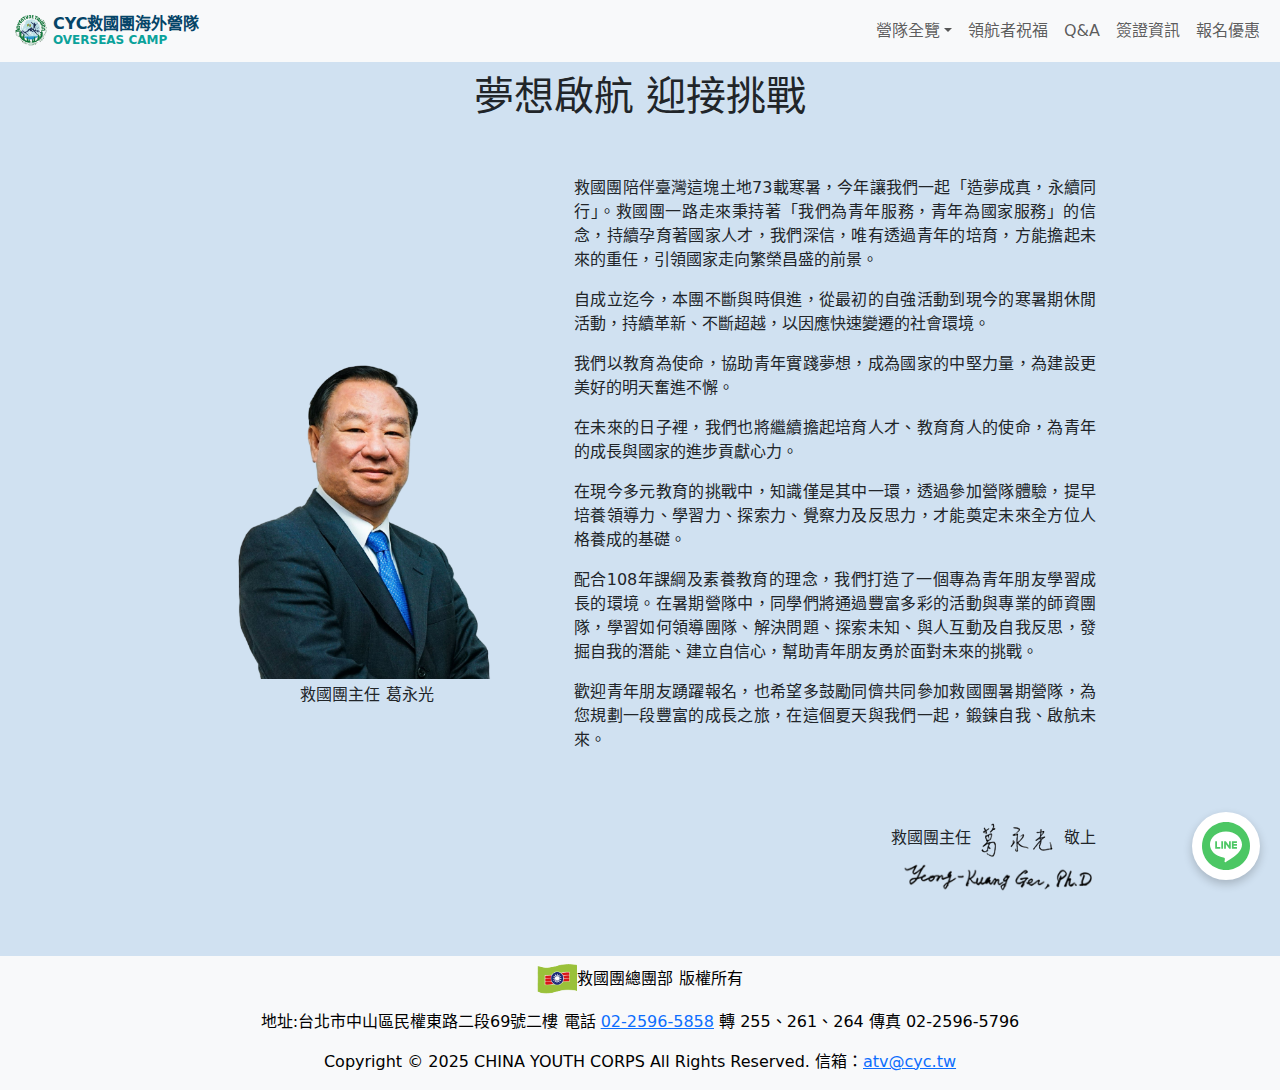
<file: intro.html>
<!DOCTYPE html>
<html lang="zh-TW">
<head>
    <meta charset="UTF-8" />
    <meta name="viewport" content="width=device-width, initial-scale=1">
    <meta http-equiv="X-UA-Compatible" content="IE=edge">
    <meta property="twitter:title" content="領導者祝福 - 救國團2025年暑期海外營隊">
    <meta property="twitter:card" content="summary_large_image">
    <meta property="twitter:description" content="青春無敵，敢夢敢行！2025暑假跟著救國團一起去海外圓夢！">
    <meta property="twitter:image" content="https://cyc241002.github.io/2025_Summer_Oversea/img/thumbnails/OpenGraph_Thumbnail.jpg">
    <meta property="twitter:site" content="https://youth.cyc.org.tw/">
    <meta property="twitter:creator" content="中國青年救國團">
    <meta property="og:title" content="領導者祝福 - 救國團2025年暑期海外營隊">
    <meta property="og:description" content="青春無敵，敢夢敢行！2025暑假跟著救國團一起去海外圓夢！">
    <meta property="og:image" content="https://cyc241002.github.io/2025_Summer_Oversea/img/thumbnails/OpenGraph_Thumbnail.jpg">
    <meta property="og:url" content="https://youth.cyc.org.tw/">
    <title>領航者祝福 - 救國團2025年暑期海外營隊</title>
    <link href="css/normalize.css" rel="stylesheet">
    <link href="https://cdn.jsdelivr.net/npm/bootstrap@5.3.3/dist/css/bootstrap.min.css" rel="stylesheet" integrity="sha384-QWTKZyjpPEjISv5WaRU9OFeRpok6YctnYmDr5pNlyT2bRjXh0JMhjY6hW+ALEwIH" crossorigin="anonymous">
    <link href="css/global.css?v=1.5" rel="stylesheet">
    <link rel="icon" href="img/cyc_camp_logo.png" type="image/png">
    <style>
        .intro .content figure img {
            width: 320px;
            height: auto;
        }

        .intro .content .sign {
            display: flex;
            align-items: end;
            flex-direction: column;
        }

        .intro .content .sign img.zh {
            padding-left: 0.1em;
            padding-right: 0.1em;
        }

        .intro .content .sign img.en {
            width: 200px;
            height: auto;
        }
    </style>
</head>
<body>
    <div class="main">
        <nav class="navbar fixed-top navbar-expand-lg bg-light">
            <div class="container-fluid">
                <a class="navbar-brand" href="index.html">
                    <img class="brand-logo" src="img/cyc_camp_logo.png">
                    <div class="brand-title">
                        <h1>CYC救國團海外營隊</h1>
                        <h2>Overseas Camp</h2>
                    </div>
                </a>
                <button class="navbar-toggler" type="button" data-bs-toggle="collapse" data-bs-target="#navbarNavAltMarkup" aria-controls="navbarNavAltMarkup" aria-expanded="false" aria-label="Toggle navigation">
                    <span class="navbar-toggler-icon"></span>
                </button>
                <div class="collapse navbar-collapse justify-content-end" id="navbarNavAltMarkup">
                    <ul class="navbar-nav">
                        <li class="nav-item dropdown">
                            <a class="nav-link dropdown-toggle" href="#" role="button" data-bs-toggle="dropdown" aria-expanded="false">營隊全覽</a>
                            <ul class="dropdown-menu rounded-top-0">
                                <li><a class="dropdown-item" href="index.html#sec1">和風學習之旅</a></li>
                                <li><a class="dropdown-item" href="index.html#sec2">澳洲雪梨探索營</a></li>
                                <li><a class="dropdown-item" href="index.html#sec3">美加雙城之旅</a></li>
                                <li><a class="dropdown-item" href="index.html#sec4">西雅圖職涯探索營</a></li>
                                <li><a class="dropdown-item" href="index.html#sec5">印尼峇里島親子營</a></li>
                                <li><a class="dropdown-item" href="index.html#sec6">新加坡STEAM英語營</a></li>
                                <li><a class="dropdown-item" href="index.html#sec7">靜岡單車挑戰營</a></li>
                                <li><a class="dropdown-item" href="index.html#sec8">沖繩騎跡單車探索營</a></li>
                            </ul>
                        </li>
                        <li class="nav-item">
                            <a class="nav-link" href="intro.html">領航者祝福</a>
                        </li>
                        <li class="nav-item">
                            <a class="nav-link" href="qa.html">Q&amp;A</a>
                        </li>
                        <li class="nav-item">
                            <a class="nav-link" href="visa.html">簽證資訊</a>
                        </li>
                        <li class="nav-item">
                            <a class="nav-link" href="discount.html">報名優惠</a>
                        </li>
                    </ul>
                </div>
            </div>
        </nav>
        <section class="intro container-fluid p-0 page-header">
            <a name="intro"></a>
            <div class="content row col-12 col-lg-9 m-auto">
                <h1 class="text-center">夢想啟航 迎接挑戰</h1>
                <div class="row col-12 align-items-center pb-5">
                    <figure class="col-12 col-lg-5 text-center pt-5">
                        <img src="img/intro/president_ger.png">
                        <figcaption class="p-1">救國團主任&nbsp;葛永光</figcaption>
                    </figure>
                    <div class="col-12 col-lg-7 content pt-5">
                        <article class="paragraph text-justify">
                            <p>救國團陪伴臺灣這塊土地73載寒暑，今年讓我們一起「造夢成真，永續同行」。救國團一路走來秉持著「我們為青年服務，青年為國家服務」的信念，持續孕育著國家人才，我們深信，唯有透過青年的培育，方能擔起未來的重任，引領國家走向繁榮昌盛的前景。</p>
                            <p>自成立迄今，本團不斷與時俱進，從最初的自強活動到現今的寒暑期休閒活動，持續革新、不斷超越，以因應快速變遷的社會環境。</p>
                            <p>我們以教育為使命，協助青年實踐夢想，成為國家的中堅力量，為建設更美好的明天奮進不懈。</p>
                            <p>在未來的日子裡，我們也將繼續擔起培育人才、教育育人的使命，為青年的成長與國家的進步貢獻心力。</p>
                            <p>在現今多元教育的挑戰中，知識僅是其中一環，透過參加營隊體驗，提早培養領導力、學習力、探索力、覺察力及反思力，才能奠定未來全方位人格養成的基礎。</p>
                            <p>配合108年課綱及素養教育的理念，我們打造了一個專為青年朋友學習成長的環境。在暑期營隊中，同學們將通過豐富多彩的活動與專業的師資團隊，學習如何領導團隊、解決問題、探索未知、與人互動及自我反思，發掘自我的潛能、建立自信心，幫助青年朋友勇於面對未來的挑戰。</p>
                            <p>歡迎青年朋友踴躍報名，也希望多鼓勵同儕共同參加救國團暑期營隊，為您規劃一段豐富的成長之旅，在這個夏天與我們一起，鍛鍊自我、啟航未來。</p>
                        </article>
                        <p class="sign pt-5"><span>救國團主任<img class="zh" src="img/intro/president_sign_zh.png">敬上</span><img class="en" src="img/intro/president_sign_en.png"></p>
                    </div>
                </div>
            </div>
        </section>
        <footer class="container-fluid text-bg-light pt-2">
            <div class="row m-auto text-center">
                <p><img src="img/logo.png" alt="救國團" style="height: 30px; width: auto;">救國團總團部  版權所有</p>
                <p>地址:台北市中山區民權東路二段69號二樓 電話 <a href="tel:0225965858">02-2596-5858</a> 轉 255、261、264 傳真 02-2596-5796</p>
                <p>Copyright © 2025 CHINA YOUTH CORPS All Rights Reserved. 信箱：<a href="mailto:atv@cyc.tw">atv@cyc.tw</a></p>
            </div>
        </footer>
    </div>
    <div class="float-icons">
        <div class="float-icon">
            <a href="#"><img src="img/Line_LOGO.svg"></a>
        </div>
        <div class="popup p-1 rounded text-center">
            <img src="img/Line_Account_QRCode.png">
            <p class="pt-2">歡迎加入救國團官方LINE洽詢<br><a class="btn btn-primary" href="https://line.me/R/ti/p/@229srzmd" target="_blank">@229srzmd</a></p>
        </div>
    </div>
    <script src="https://cdn.jsdelivr.net/npm/bootstrap@5.3.3/dist/js/bootstrap.bundle.min.js" integrity="sha384-YvpcrYf0tY3lHB60NNkmXc5s9fDVZLESaAA55NDzOxhy9GkcIdslK1eN7N6jIeHz" crossorigin="anonymous"></script>
    <script src="js/main.js"></script>
</body>
</html>
</file>
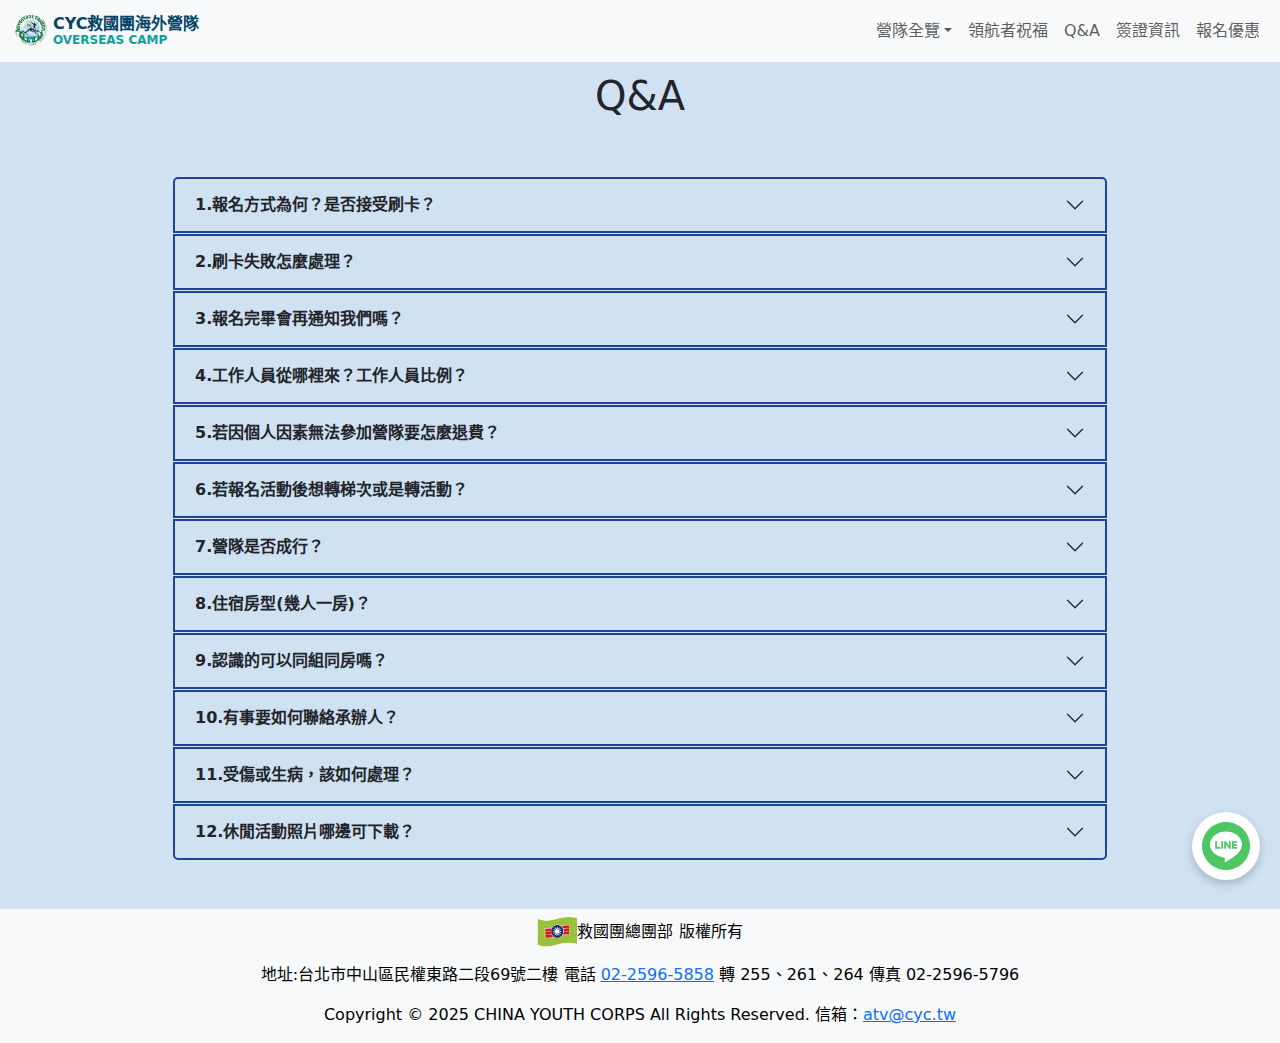
<file: qa.html>
<!DOCTYPE html>
<html lang="zh-TW">
<head>
    <meta charset="UTF-8" />
    <meta name="viewport" content="width=device-width, initial-scale=1">
    <meta http-equiv="X-UA-Compatible" content="IE=edge">
    <meta property="twitter:title" content="Q&A - 救國團2025年暑期海外營隊">
    <meta property="twitter:card" content="summary_large_image">
    <meta property="twitter:description" content="青春無敵，敢夢敢行！2025暑假跟著救國團一起去海外圓夢！">
    <meta property="twitter:image" content="https://cyc241002.github.io/2025_Summer_Oversea/img/thumbnails/OpenGraph_Thumbnail.jpg">
    <meta property="twitter:site" content="https://youth.cyc.org.tw/">
    <meta property="twitter:creator" content="中國青年救國團">
    <meta property="og:title" content="Q&A - 救國團2025年暑期海外營隊">
    <meta property="og:description" content="青春無敵，敢夢敢行！2025暑假跟著救國團一起去海外圓夢！">
    <meta property="og:image" content="https://cyc241002.github.io/2025_Summer_Oversea/img/thumbnails/OpenGraph_Thumbnail.jpg">
    <meta property="og:url" content="https://youth.cyc.org.tw/">
    <title>Q&A - 救國團2025年暑期海外營隊</title>
    <link href="css/normalize.css" rel="stylesheet">
    <link href="https://cdn.jsdelivr.net/npm/bootstrap@5.3.3/dist/css/bootstrap.min.css" rel="stylesheet" integrity="sha384-QWTKZyjpPEjISv5WaRU9OFeRpok6YctnYmDr5pNlyT2bRjXh0JMhjY6hW+ALEwIH" crossorigin="anonymous">
    <link href="css/global.css?v=1.5" rel="stylesheet">
    <link rel="icon" href="img/cyc_camp_logo.png" type="image/png">
    <style>
        /* Q&A 樣式*/
        .accordion-button {
            /*background-color: var(--bs-primary-bg);
            color: #fff;*/
            border: 2px solid var(--bs-primary-bg);
        }

        .accordion-body {
            border: 1px solid var(--bs-primary-bg);
        }

        #qaAccordion {
            counter-reset: qa-counter;
        }

        #qaAccordion div.accordion-item > h2 > button .question {
            counter-increment: qa-counter;
            font-weight: bold;
        }

        #qaAccordion div.accordion-item > h2 > button .question::before {
            content: counter(qa-counter) ".";
        }

        #qaAccordion div.accordion-item:nth-child(1) ol {
            list-style-type: none;
            counter-reset: list-counter;
            padding-left: 0;
        }

        #qaAccordion div.accordion-item:nth-child(1) ol li {
            counter-increment: list-counter;
            position: relative;
            padding-left: 32px;
        }

        #qaAccordion div.accordion-item:nth-child(1) ol li::before {
            content: "(" counter(list-counter) ")";
            position: absolute;
            left: 0;
        }
    </style>
</head>
<body>
    <div class="main">
        <nav class="navbar fixed-top navbar-expand-lg bg-light">
            <div class="container-fluid">
                <a class="navbar-brand" href="index.html">
                    <img class="brand-logo" src="img/cyc_camp_logo.png">
                    <div class="brand-title">
                        <h1>CYC救國團海外營隊</h1>
                        <h2>Overseas Camp</h2>
                    </div>
                </a>
                <button class="navbar-toggler" type="button" data-bs-toggle="collapse" data-bs-target="#navbarNavAltMarkup" aria-controls="navbarNavAltMarkup" aria-expanded="false" aria-label="Toggle navigation">
                    <span class="navbar-toggler-icon"></span>
                </button>
                <div class="collapse navbar-collapse justify-content-end" id="navbarNavAltMarkup">
                    <ul class="navbar-nav">
                        <li class="nav-item dropdown">
                            <a class="nav-link dropdown-toggle" href="#" role="button" data-bs-toggle="dropdown" aria-expanded="false">營隊全覽</a>
                            <ul class="dropdown-menu rounded-top-0">
                                <li><a class="dropdown-item" href="index.html#sec1">和風學習之旅</a></li>
                                <li><a class="dropdown-item" href="index.html#sec2">澳洲雪梨探索營</a></li>
                                <li><a class="dropdown-item" href="index.html#sec3">美加雙城之旅</a></li>
                                <li><a class="dropdown-item" href="index.html#sec4">西雅圖職涯探索營</a></li>
                                <li><a class="dropdown-item" href="index.html#sec5">印尼峇里島親子營</a></li>
                                <li><a class="dropdown-item" href="index.html#sec6">新加坡STEAM英語營</a></li>
                                <li><a class="dropdown-item" href="index.html#sec7">靜岡單車挑戰營</a></li>
                                <li><a class="dropdown-item" href="index.html#sec8">沖繩騎跡單車探索營</a></li>
                            </ul>
                        </li>
                        <li class="nav-item">
                            <a class="nav-link" href="intro.html">領航者祝福</a>
                        </li>
                        <li class="nav-item">
                            <a class="nav-link" href="qa.html">Q&amp;A</a>
                        </li>
                        <li class="nav-item">
                            <a class="nav-link" href="visa.html">簽證資訊</a>
                        </li>
                        <li class="nav-item">
                            <a class="nav-link" href="discount.html">報名優惠</a>
                        </li>
                    </ul>
                </div>
            </div>
        </nav>
        <section class="qa container-fluid p-0 page-header">
            <a name="qa"></a>
            <div class="content row col-12 col-lg-9 m-auto">
                <h1 class="text-center">Q&amp;A</h1>
                <div class="accordion mt-5 mb-5" id="qaAccordion">
                    <div class="accordion-item">
                        <h2 class="accordion-header">
                            <button class="accordion-button collapsed" type="button" data-bs-toggle="collapse" role="button" data-bs-target="#qa001" aria-expanded="true" aria-controls="qa001">
                                <span class="question">報名方式為何？是否接受刷卡？</span>
                            </button>
                        </h2>
                        <div id="qa001" class="accordion-collapse collapse" data-bs-parent="#qaAccordion">
                            <div class="accordion-body">
                                <div class="answer">
                                    <p>我們接受兩種報名方式：</p>
                                    <ol>
                                        <li>臨櫃報名，現金繳費</li>
                                        <li>線上報名，線上刷卡</li>
                                    </ol>
                                </div>
                            </div>
                        </div>
                    </div>
                    <div class="accordion-item">
                        <h2 class="accordion-header">
                            <button class="accordion-button collapsed" type="button" data-bs-toggle="collapse" role="button" data-bs-target="#qa002" aria-expanded="false" aria-controls="qa002">
                                <span class="question">刷卡失敗怎麼處理？</span>
                            </button>
                        </h2>
                        <div id="qa002" class="accordion-collapse collapse" data-bs-parent="#qaAccordion">
                            <div class="accordion-body">
                                <div class="answer">
                                    <p>請電洽活動處02-2596-5858分機264詢問。</p>
                                </div>
                            </div>
                        </div>
                    </div>
                    <div class="accordion-item">
                        <h2 class="accordion-header">
                            <button class="accordion-button collapsed" type="button" data-bs-toggle="collapse" role="button" data-bs-target="#qa003" aria-expanded="false" aria-controls="qa003">
                                <span class="question">報名完畢會再通知我們嗎？</span>
                            </button>
                        </h2>
                        <div id="qa003" class="accordion-collapse collapse" data-bs-parent="#qaAccordion">
                            <div class="accordion-body">
                                <div class="answer">
                                    <p>網路報名成功後，系統將報名資訊寄至指定信箱內。之後由專人與您聯繫。請您務必加入<a href="https://line.me/R/ti/p/@229srzmd" target="_blank">救國團營隊活動LINE官方帳號@229srzmd</a>。</p>
                                    <p>營隊確定成團後，於活動10-15天前寄發行前通知單及召開線上行前說明會議(行前通知單內容有注意事項、攜帶物品、集合解散時間以及登機注意事項等)。</p>
                                </div>
                            </div>
                        </div>
                    </div>
                    <div class="accordion-item">
                        <h2 class="accordion-header">
                            <button class="accordion-button collapsed" type="button" data-bs-toggle="collapse" role="button" data-bs-target="#qa004" aria-expanded="false" aria-controls="qa004">
                                <span class="question">工作人員從哪裡來？工作人員比例？</span>
                            </button>
                        </h2>
                        <div id="qa004" class="accordion-collapse collapse" data-bs-parent="#qaAccordion">
                            <div class="accordion-body">
                                <div class="answer">
                                    <p>每團有專業領隊以及救國團的工作人員隨隊服務。</p>
                                </div>
                            </div>
                        </div>
                    </div>
                    <div class="accordion-item">
                        <h2 class="accordion-header">
                            <button class="accordion-button collapsed" type="button" data-bs-toggle="collapse" role="button" data-bs-target="#qa005" aria-expanded="false" aria-controls="qa005">
                                <span class="question">若因個人因素無法參加營隊要怎麼退費？</span>
                            </button>
                        </h2>
                        <div id="qa005" class="accordion-collapse collapse" data-bs-parent="#qaAccordion">
                            <div class="accordion-body">
                                <div class="answer">
                                    <p>比照交通部觀光署的退費規定。</p>
                                </div>
                            </div>
                        </div>
                    </div>
                    <div class="accordion-item">
                        <h2 class="accordion-header">
                            <button class="accordion-button collapsed" type="button" data-bs-toggle="collapse" role="button" data-bs-target="#qa006" aria-expanded="false" aria-controls="qa006">
                                <span class="question">若報名活動後想轉梯次或是轉活動？</span>
                            </button>
                        </h2>
                        <div id="qa006" class="accordion-collapse collapse" data-bs-parent="#qaAccordion">
                            <div class="accordion-body">
                                <div class="answer">
                                    <p>國外營隊在報名後7天內，可以同團轉梯次，但無法轉活動，所以必須要按照觀光署的退費規定，扣除手續費後再重新報名。</p>
                                </div>
                            </div>
                        </div>
                    </div>
                    <div class="accordion-item">
                        <h2 class="accordion-header">
                            <button class="accordion-button collapsed" type="button" data-bs-toggle="collapse" role="button" data-bs-target="#qa007" aria-expanded="false" aria-controls="qa007">
                                <span class="question">營隊是否成行？</span>
                            </button>
                        </h2>
                        <div id="qa007" class="accordion-collapse collapse" data-bs-parent="#qaAccordion">
                            <div class="accordion-body">
                                <div class="answer">
                                    <p>每一團都有最低成行人數，我們會在官網上做公告，歡迎加入<a href="https://line.me/R/ti/p/@229srzmd" target="_blank">救國團營隊活動LINE官方帳號(@229srzmd)</a>，可在第一時間收到最新消息。</p>
                                </div>
                            </div>
                        </div>
                    </div>
                    <div class="accordion-item">
                        <h2 class="accordion-header">
                            <button class="accordion-button collapsed" type="button" data-bs-toggle="collapse" role="button" data-bs-target="#qa008" aria-expanded="false" aria-controls="qa008">
                                <span class="question">住宿房型(幾人一房)？</span>
                            </button>
                        </h2>
                        <div id="qa008" class="accordion-collapse collapse" data-bs-parent="#qaAccordion">
                            <div class="accordion-body">
                                <div class="answer">
                                    <p>依每團參加對象安排的住宿為準，詳請請參閱網站。</p>
                                    <p>特殊住宿環境：如東京別院、本栖寺為四~六人一室。新加坡英語營為四人一間。其餘皆為二人一室。</p>
                                </div>
                            </div>
                        </div>
                    </div>
                    <div class="accordion-item">
                        <h2 class="accordion-header">
                            <button class="accordion-button collapsed" type="button" data-bs-toggle="collapse" role="button" data-bs-target="#qa009" aria-expanded="false" aria-controls="qa009">
                                <span class="question">認識的可以同組同房嗎？</span>
                            </button>
                        </h2>
                        <div id="qa009" class="accordion-collapse collapse" data-bs-parent="#qaAccordion">
                            <div class="accordion-body">
                                <div class="answer">
                                    <p>當然可以，除了親屬、家人之外，分房仍以同性一房為主。請主動於報名時告知，即可安排。</p>
                                </div>
                            </div>
                        </div>
                    </div>
                    <div class="accordion-item">
                        <h2 class="accordion-header">
                            <button class="accordion-button collapsed" type="button" data-bs-toggle="collapse" role="button" data-bs-target="#qa010" aria-expanded="false" aria-controls="qa010">
                                <span class="question">有事要如何聯絡承辦人？</span>
                            </button>
                        </h2>
                        <div id="qa010" class="accordion-collapse collapse" data-bs-parent="#qaAccordion">
                            <div class="accordion-body">
                                <div class="answer">
                                    <p>國內可撥打電話詢問<a href="tel:0225965858">02-25965858#264</a>。或是透過LINE@一對一詢問，我們收到訊息後會回覆。</p>
                                </div>
                            </div>
                        </div>
                    </div>
                    <div class="accordion-item">
                        <h2 class="accordion-header">
                            <button class="accordion-button collapsed" type="button" data-bs-toggle="collapse" role="button" data-bs-target="#qa011" aria-expanded="false" aria-controls="qa011">
                                <span class="question">受傷或生病，該如何處理？</span>
                            </button>
                        </h2>
                        <div id="qa011" class="accordion-collapse collapse" data-bs-parent="#qaAccordion">
                            <div class="accordion-body">
                                <div class="answer">
                                    <p>若在國外活動中受傷，我們安排工作人員盡速陪同至醫院就醫。並告知家屬最新處理情形。</p>
                                </div>
                            </div>
                        </div>
                    </div>
                    <div class="accordion-item">
                        <h2 class="accordion-header">
                            <button class="accordion-button collapsed" type="button" data-bs-toggle="collapse" role="button" data-bs-target="#qa012" aria-expanded="false" aria-controls="qa012">
                                <span class="question">休閒活動照片哪邊可下載？</span>
                            </button>
                        </h2>
                        <div id="qa012" class="accordion-collapse collapse" data-bs-parent="#qaAccordion">
                            <div class="accordion-body">
                                <div class="answer">
                                    <p>活動結束後，我們會統一用使LINE@發布照片下載網址，提供家長可下載照片。</p>
                                </div>
                            </div>
                        </div>
                    </div>
                </div>
            </div>
        </section>
        <footer class="container-fluid text-bg-light pt-2">
            <div class="row m-auto text-center">
                <p><img src="img/logo.png" alt="救國團" style="height: 30px; width: auto;">救國團總團部  版權所有</p>
                <p>地址:台北市中山區民權東路二段69號二樓 電話 <a href="tel:0225965858">02-2596-5858</a> 轉 255、261、264 傳真 02-2596-5796</p>
                <p>Copyright © 2025 CHINA YOUTH CORPS All Rights Reserved. 信箱：<a href="mailto:atv@cyc.tw">atv@cyc.tw</a></p>
            </div>
        </footer>
    </div>
    <div class="float-icons">
        <div class="float-icon">
            <a href="#"><img src="img/Line_LOGO.svg"></a>
        </div>
        <div class="popup p-1 rounded text-center">
            <img src="img/Line_Account_QRCode.png">
            <p class="pt-2">歡迎加入救國團官方LINE洽詢<br><a class="btn btn-primary" href="https://line.me/R/ti/p/@229srzmd" target="_blank">@229srzmd</a></p>
        </div>
    </div>
    <script src="https://cdn.jsdelivr.net/npm/bootstrap@5.3.3/dist/js/bootstrap.bundle.min.js" integrity="sha384-YvpcrYf0tY3lHB60NNkmXc5s9fDVZLESaAA55NDzOxhy9GkcIdslK1eN7N6jIeHz" crossorigin="anonymous"></script>
    <script src="js/main.js"></script>
</body>
</html>
</file>
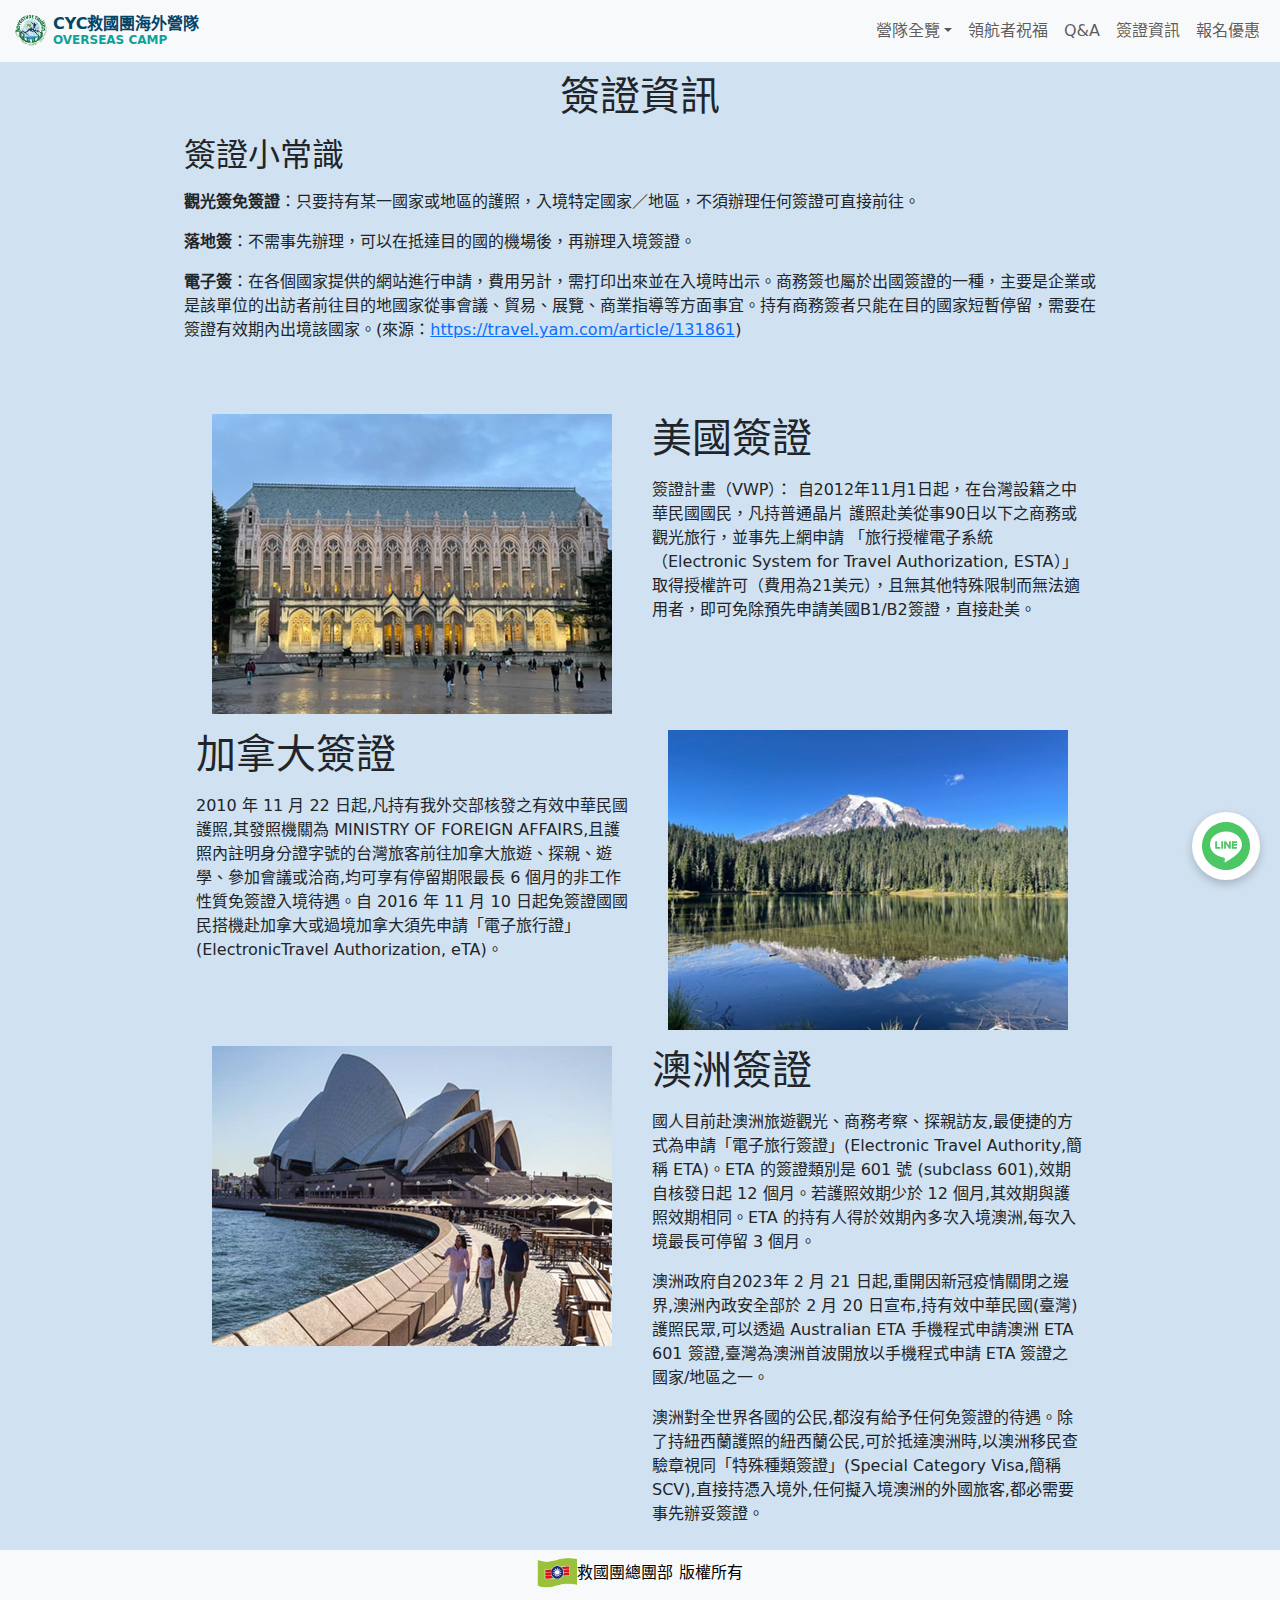
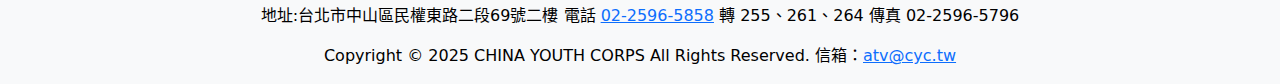
<file: visa.html>
<!DOCTYPE html>
<html lang="zh-TW">
<head>
    <meta charset="UTF-8" />
    <meta name="viewport" content="width=device-width, initial-scale=1">
    <meta http-equiv="X-UA-Compatible" content="IE=edge">
    <meta property="twitter:title" content="簽證資訊 - 救國團2025年暑期海外營隊">
    <meta property="twitter:card" content="summary_large_image">
    <meta property="twitter:description" content="青春無敵，敢夢敢行！2025暑假跟著救國團一起去海外圓夢！">
    <meta property="twitter:image" content="https://cyc241002.github.io/2025_Summer_Oversea/img/thumbnails/OpenGraph_Thumbnail.jpg">
    <meta property="twitter:site" content="https://youth.cyc.org.tw/">
    <meta property="twitter:creator" content="中國青年救國團">
    <meta property="og:title" content="簽證資訊 - 救國團2025年暑期海外營隊">
    <meta property="og:description" content="青春無敵，敢夢敢行！2025暑假跟著救國團一起去海外圓夢！">
    <meta property="og:image" content="https://cyc241002.github.io/2025_Summer_Oversea/img/thumbnails/OpenGraph_Thumbnail.jpg">
    <meta property="og:url" content="https://youth.cyc.org.tw/">
    <title>簽證資訊 - 救國團2025年暑期海外營隊即將開放報名！</title>
    <link href="css/normalize.css" rel="stylesheet">
    <link href="https://cdn.jsdelivr.net/npm/bootstrap@5.3.3/dist/css/bootstrap.min.css" rel="stylesheet" integrity="sha384-QWTKZyjpPEjISv5WaRU9OFeRpok6YctnYmDr5pNlyT2bRjXh0JMhjY6hW+ALEwIH" crossorigin="anonymous">
    <link href="css/global.css?v=1.5" rel="stylesheet">
    <link rel="icon" href="img/cyc_camp_logo.png" type="image/png">
    <style>
    @media (min-width: 768px) {
        .visa-info .visa-row:nth-child(odd) {
            flex-direction: row-reverse;
        }
    }
    </style>
</head>
<body>
    <div class="main">
        <nav class="navbar fixed-top navbar-expand-lg bg-light">
            <div class="container-fluid">
                <a class="navbar-brand" href="index.html">
                    <img class="brand-logo" src="img/cyc_camp_logo.png">
                    <div class="brand-title">
                        <h1>CYC救國團海外營隊</h1>
                        <h2>Overseas Camp</h2>
                    </div>
                </a>
                <button class="navbar-toggler" type="button" data-bs-toggle="collapse" data-bs-target="#navbarNavAltMarkup" aria-controls="navbarNavAltMarkup" aria-expanded="false" aria-label="Toggle navigation">
                    <span class="navbar-toggler-icon"></span>
                </button>
                <div class="collapse navbar-collapse justify-content-end" id="navbarNavAltMarkup">
                    <ul class="navbar-nav">
                        <li class="nav-item dropdown">
                            <a class="nav-link dropdown-toggle" href="#" role="button" data-bs-toggle="dropdown" aria-expanded="false">營隊全覽</a>
                            <ul class="dropdown-menu rounded-top-0">
                                <li><a class="dropdown-item" href="index.html#sec1">和風學習之旅</a></li>
                                <li><a class="dropdown-item" href="index.html#sec2">澳洲雪梨探索營</a></li>
                                <li><a class="dropdown-item" href="index.html#sec3">美加雙城之旅</a></li>
                                <li><a class="dropdown-item" href="index.html#sec4">西雅圖職涯探索營</a></li>
                                <li><a class="dropdown-item" href="index.html#sec5">印尼峇里島親子營</a></li>
                                <li><a class="dropdown-item" href="index.html#sec6">新加坡STEAM英語營</a></li>
                                <li><a class="dropdown-item" href="index.html#sec7">靜岡單車挑戰營</a></li>
                                <li><a class="dropdown-item" href="index.html#sec8">沖繩騎跡單車探索營</a></li>
                            </ul>
                        </li>
                        <li class="nav-item">
                            <a class="nav-link" href="intro.html">領航者祝福</a>
                        </li>
                        <li class="nav-item">
                            <a class="nav-link" href="qa.html">Q&amp;A</a>
                        </li>
                        <li class="nav-item">
                            <a class="nav-link" href="visa.html">簽證資訊</a>
                        </li>
                        <li class="nav-item">
                            <a class="nav-link" href="discount.html">報名優惠</a>
                        </li>
                    </ul>
                </div>
            </div>
        </nav>
        <section class="contact container-fluid p-0 page-header">
            <a name="contact"></a>
            <div class="content row col-12 col-lg-9 m-auto">
                <h1 class="text-center">簽證資訊</h1>
                <div class="visa-info row">
                    <div class="col-12 mb-5 mt-2">
                        <h2>簽證小常識</h2>
                        <div class="mt-3">
                            <p><span class="fw-bold">觀光簽免簽證</span>：只要持有某一國家或地區的護照，入境特定國家／地區，不須辦理任何簽證可直接前往。</p>
                            <p><span class="fw-bold">落地簽</span>：不需事先辦理，可以在抵達目的國的機場後，再辦理入境簽證。</p>
                            <p><span class="fw-bold">電子簽</span>：在各個國家提供的網站進行申請，費用另計，需打印出來並在入境時出示。商務簽也屬於出國簽證的一種，主要是企業或是該單位的出訪者前往目的地國家從事會議、貿易、展覽、商業指導等方面事宜。持有商務簽者只能在目的國家短暫停留，需要在簽證有效期內出境該國家。(來源：<a href="https://travel.yam.com/article/131861">https://travel.yam.com/article/131861</a>)</p>
                        </div>
                    </div>
                    <div class="visa-row col-12 row mb-2 mt-2">
                        <div class="col-12 col-lg-6 text-center">
                            <img src="img/06-America_Seattle/06-America_Seattle_001.jpg" class="img-fluid">
                        </div>
                        <div class="col-12 col-lg-6">
                            <h1>美國簽證</h1>
                            <div class="mt-3">
                                <p>簽證計畫（VWP）： 自2012年11月1日起，在台灣設籍之中華民國國民，凡持普通晶片 護照赴美從事90日以下之商務或觀光旅行，並事先上網申請 「旅行授權電子系統（Electronic System for Travel Authorization, ESTA）」取得授權許可（費用為21美元），且無其他特殊限制而無法適用者，即可免除預先申請美國B1/B2簽證，直接赴美。</p>
                            </div>
                        </div>
                    </div>
                    <div class="visa-row col-12 row mb-2 mt-2">
                        <div class="col-12 col-lg-6 text-center">
                            <img src="img/03-Canada_Vancouver/03-Canada_Vancouver_001.jpg" class="img-fluid">
                        </div>
                        <div class="col-12 col-lg-6">
                            <h1>加拿大簽證</h1>
                            <div class="mt-3">
                                <p>2010 年 11 月 22 日起,凡持有我外交部核發之有效中華民國護照,其發照機關為 MINISTRY OF FOREIGN AFFAIRS,且護照內註明身分證字號的台灣旅客前往加拿大旅遊、探親、遊學、參加會議或洽商,均可享有停留期限最長 6 個月的非工作性質免簽證入境待遇。自 2016 年 11 月 10 日起免簽證國國民搭機赴加拿大或過境加拿大須先申請「電子旅行證」(ElectronicTravel Authorization, eTA)。</p>
                            </div>
                        </div>
                    </div>
                    <div class="visa-row col-12 row mb-2 mt-2">
                        <div class="col-12 col-lg-6 text-center">
                            <img src="img/07-Australia_Sydney/07-Australia_Sydney_001.jpg" class="img-fluid">
                        </div>
                        <div class="col-12 col-lg-6">
                            <h1>澳洲簽證</h1>
                            <div class="mt-3">
                                <p>國人目前赴澳洲旅遊觀光、商務考察、探親訪友,最便捷的方式為申請「電子旅行簽證」(Electronic Travel Authority,簡稱 ETA)。ETA 的簽證類別是 601 號 (subclass 601),效期自核發日起 12 個月。若護照效期少於 12 個月,其效期與護照效期相同。ETA 的持有人得於效期內多次入境澳洲,每次入境最長可停留 3 個月。</p>
                                <p>澳洲政府自2023年 2 月 21 日起,重開因新冠疫情關閉之邊界,澳洲內政安全部於 2 月 20 日宣布,持有效中華民國(臺灣)護照民眾,可以透過 Australian ETA 手機程式申請澳洲 ETA 601 簽證,臺灣為澳洲首波開放以手機程式申請 ETA 簽證之國家/地區之一。</p>
                                <p>澳洲對全世界各國的公民,都沒有給予任何免簽證的待遇。除了持紐西蘭護照的紐西蘭公民,可於抵達澳洲時,以澳洲移民查驗章視同「特殊種類簽證」(Special Category Visa,簡稱 SCV),直接持憑入境外,任何擬入境澳洲的外國旅客,都必需要事先辦妥簽證。</p>
                            </div>
                        </div>
                    </div>
                </div>
            </div>
        </section>
        <footer class="container-fluid text-bg-light pt-2">
            <div class="row m-auto text-center">
                <p><img src="img/logo.png" alt="救國團" style="height: 30px; width: auto;">救國團總團部  版權所有</p>
                <p>地址:台北市中山區民權東路二段69號二樓 電話 <a href="tel:0225965858">02-2596-5858</a> 轉 255、261、264 傳真 02-2596-5796</p>
                <p>Copyright © 2025 CHINA YOUTH CORPS All Rights Reserved. 信箱：<a href="mailto:atv@cyc.tw">atv@cyc.tw</a></p>
            </div>
        </footer>
    </div>
    <div class="float-icons">
        <div class="float-icon">
            <a href="#"><img src="img/Line_LOGO.svg"></a>
        </div>
        <div class="popup p-1 rounded text-center">
            <img src="img/Line_Account_QRCode.png">
            <p class="pt-2">歡迎加入救國團官方LINE洽詢<br><a class="btn btn-primary" href="https://line.me/R/ti/p/@229srzmd" target="_blank">@229srzmd</a></p>
        </div>
    </div>
    <script src="https://cdn.jsdelivr.net/npm/bootstrap@5.3.3/dist/js/bootstrap.bundle.min.js" integrity="sha384-YvpcrYf0tY3lHB60NNkmXc5s9fDVZLESaAA55NDzOxhy9GkcIdslK1eN7N6jIeHz" crossorigin="anonymous"></script>
    <script src="js/main.js"></script>
</body>
</html>
</file>
<file: css/global.css>
:root {
    --bs-body-bg: #d0e1f1;
    --bs-primary-bg: #1c449b;
    --bs-primary-rgb: 28, 68, 155;
    --bs-primary-rgba-half-transparent: 28, 68, 155, 0.5;
    --bs-secondary-bg: #5776b7;
    --bs-secondary-rgb: 87, 118, 183;
    --bs-third-bg: #2555a7;
    --bs-third-rgb: 37, 85, 167;
    --title-main-hex :#054568;
    --title-main-rgb : 5, 69, 104;
    --title-sub-hex: #0ba29b;
    --title-sub-rgb: 11, 162, 155;
}

.btn.btn-primary {
    --bs-btn-bg: #15a1a0;
    --bs-btn-hover-bg: #5ebfc6;
    --bs-btn-hover-border-color: #a2e1e5;
    --bs-btn-border-color: #5ebfc6;
    --bs-btn-disabled-bg: #045e5a;
    --bs-btn-disabled-border-color: #265d61;
    --bs-btn-active-bg: #15a1a0;
    --bs-btn-active-border-color: #5ebfc6;
}

* {
    --tc-feature-pro-bg: #2a2e70;
    --tc-feature-passion-bg: #f49430;
    --tc-feature-fulfill-bg: #cd2e3d;
    --tc-feature-wish-bg: #450640;
}

.text-justify {
    text-align: justify;
}

.material-symbols-outlined {
    font-variation-settings:
      'FILL' 0,
      'wght' 400,
      'GRAD' 0,
      'opsz' 48;
}

.daily-row .material-symbols-outlined {
    vertical-align: middle;
    padding-right: 0.1em;
}

body {
    display: flex;
    flex-direction: column;
    min-height: 100vh;
}

.loading-overlay {
    z-index: 9999;
    width: 100vw;
    height: 100vh;
    overflow: hidden;
    background-color: #fff;
    position: fixed;
    display: flex;
    align-items: center;
    justify-content: center;
    top: 0;
    left: 0;
    opacity: 1;
    transition: opacity 1s ease-out;
}

.loading-overlay .loader {
    position: relative;
    margin: 0 auto;
    width: 100px;
}

.loading-overlay .loader::before {
    content: '';
    display: block;
    padding-top: 100%;
}

.loading-overlay .loader .circular {
    animation: rotate 2s linear infinite;
    height: 100%;
    transform-origin: center center;
    width: 100%;
}

.path {
    stroke-dasharray: 1, 200;
    stroke-dashoffset: 0;
    animation: dash 1.5s ease-in-out infinite, color 6s ease-in-out infinite;
    stroke-linecap: round;
}
  
@keyframes rotate {
    100% {
      transform: rotate(360deg);
    }
}
  
@keyframes dash {
    0% {
        stroke-dasharray: 1, 200;
        stroke-dashoffset: 0;
    }
    50% {
        stroke-dasharray: 89, 200;
        stroke-dashoffset: -35px;
    }
    100% {
        stroke-dasharray: 89, 200;
        stroke-dashoffset: -124px;
    }
}
  
@keyframes color {
    100%,
    0% {
        stroke: #23469c;
    }
    40% {
        stroke: #78bc27;
    }
    66% {
        stroke: #ce261a;
    }
    80%,
    90% {
        stroke: #000;
    }
  }

nav.navbar .navbar-brand {
    display: flex;
    flex-direction: row;
    align-items: center;
}

nav.navbar .navbar-brand .brand-logo {
    height: 36px;
    width: auto;
}

nav.navbar .navbar-brand .brand-title {
    display: flex;
    flex-direction: column;
    justify-content: start;
    margin-left: 0.2em;
}

nav.navbar .navbar-brand .brand-title h1 {
    font-size: 16px;
    font-weight: bold;
    color: var(--title-main-hex);
    margin: 0;
}

nav.navbar .navbar-brand .brand-title h2 {
    font-size: 12px;
    font-weight: bold;
    text-transform: uppercase;
    color: var(--title-sub-hex);
    margin: 0;
}

nav.navbar .nav-item > .nav-link:hover, .dropdown-item:hover {
    color: #fff;
    background-color: RGBA(var(--bs-secondary-rgb),var(--bs-bg-opacity,1))!important;
}

header.header {
    width: 100%;
    margin-top: 3.75em;;
    position: relative;
}

header.header .back {
    position: relative;
    width: 100%;
}

header.header .back img {
    width: 100%;
    height: auto;
    object-fit: cover;
    object-position: center center;
}

header.header .slogan {
    position: absolute;
    top: 150px;
    left: 50%;
    transform: translate(-50%, -25%);
    color: #fff;
    text-shadow: 5px 5px 10px #000;
    text-align: center;
    width: 100%;
    transition: .5s;
}

header.header .slogan.start {
    opacity: 0;
    transform: translate(-50%, -100%);
}

header.header .slogan-1 {
    z-index: 900;
    position: relative;
    top: 0;
    font-size: 2.5em;
    font-weight: bold;
}

header.header .slogan-2 {
    z-index: 800;
    position: relative;
    top: 1em;
    font-size: 1.25em;
}

@media (min-width: 768px) and (max-width: 1399.99px) {
    header.header .back img {
        object-position: center 75%;
        height: 96vh;
    }

    header.header .slogan {
        width: 50%;
        transform: translate(-92.5%, -100%);
        text-align: left;
        text-shadow: 5px 5px 5px #000;
    }

    header.header .slogan.start {
        opacity: 0;
        transform: translate(-92.5%, -200%);
    }

    header.header .slogan-1 {
        top: 0;
        font-size: 2.5em;
    }

    header.header .slogan-2 {
        top: 0;
        font-size: 1.2em;
    }
}

@media (min-width: 1400px) {
    header.header .back img {
        object-position: center 57.5%;
        height: 96vh;
    }

    header.header .slogan {
        width: 50%;
        transform: translate(-92.5%, -60%);
        text-align: left;
        text-shadow: 5px 5px 5px #000;
    }

    header.header .slogan.start {
        opacity: 0;
        transform: translate(-92.5%, -100%);
    }

    header.header .slogan-1 {
        top: 0;
        font-size: 5em;
    }

    header.header .slogan-2 {
        top: 0;
        font-size: 2em;
    }
}

.nav-card .card .card-text .info {
    font-size: 0.9em;
}

.nav-card .card .card-text .info .spot::before {
    content: ' | ';
    padding-left: 0.1em;
    padding-right: 0.1em;
}

.nav-card .card {
    transition: .3s;
}

.nav-card .card:hover {
    transform: scale(1.02);
}

.nav-card .card a {
    text-decoration: none;
    color: #000;
}

@media (min-width: 1400px) {
    .nav-card .card {
        height: 27.5em;
    }
}

.hero-section {
    height: 100%;
    min-height: 400px;
    max-height: 100vh;
}

.hero-section img {
    width: 100%;
    height: 100vh;
    object-fit: cover;
    filter: brightness(60%) contrast(95%);
}

.hero-section .description {
    position: absolute;
    left: 0;
    top: 0;
    color: #fff;
    text-align: center;
    z-index: 100;
}

.hero-section .description .inner .number {
    font-weight: bold;
    margin-bottom: 0.25em;
    text-shadow: 0.1em 0.1em 0.2em #000;
}

.hero-section .description .inner h1 {
    text-shadow: 0.1em 0.1em 0.2em #000;
}

.hero-section .description .inner .sub {
    width: 90%;
    max-width: 25em;
    margin: 0 auto;
    background-color: rgba(0, 0, 0, 0.5);
}

.hero-section .description .inner .sub .detail-text {
    display: inline-block;
    text-align: left;
}

.hero-section .description .emphasis {
    font-size: 1.5em;
}

.detail-link {
    min-height: 3.5em;
    position: sticky; 
    top: 3.8em;
    z-index: 1000;
    box-shadow: rgba(50, 50, 93, 0.25) 0px 50px 100px -20px, rgba(0, 0, 0, 0.3) 0px 30px 60px -30px, rgba(10, 37, 64, 0.35) 0px -2px 6px 0px inset;
}

.detail-link .nav a {
    width: 8vw;
    min-width: 96px;
    text-decoration: none;
}

.detail-link .nav a .inner {
    padding: 1em;
    transition: .3s;
    text-align: center;
    color: #fff;
}

.detail-link .nav a:hover .inner {
    background-color: rgba(0, 0, 0, 0.5);
}

.feature-img {
    text-align: center;
}

.feature-img img {
    width: 100%;
    height: auto;
}

@media (min-width: 768px) {
    .feature-img img {
        max-width: 600px;
        height: auto;
    }
}

.feature {
    margin-top: 1em;
    margin-left: auto;
    margin-right: auto;
}

.feature p {
    font-size: 1.2em;
    font-weight: bold;
    margin: 0;
    padding-top: 0.1em;
    padding-bottom: 0.1em;
    display: flex;
    align-items: flex-start;
}

.feature p::before {
    content: '★';
    flex-shrink: 0;
    width: 1.5em;
    text-align: center;
    padding-right: 0.25em;
    padding-left: 0.25em;
}

.photolist .img-fluid {
    transition: .1s;
}

.photolist .img-fluid:hover {
    transform: scale(1.02);
}

.row {
    margin-left: 0;
    margin-right: 0;
}

.daily-header > div {
    color: #000;
    background-color: RGBA(var(--bs-third-rgb),var(--bs-bg-opacity,1))!important;
}

/* .daily-content .card {
    transition: .1s;
}

.daily-content .card:hover {
    transform: scale(1.02);
} */

.daily-row .img-fluid {
    transition: .1s;
}

.daily-row .img-fluid:hover {
    transform: scale(1.02);
}

section.area {
    background-repeat: no-repeat;
    background-position: center bottom;
    background-size: 100% auto;
    background-attachment: fixed;
}

.sec-1 {
    background-image: url('../img/01-Japan_Yamanashi/01-Japan_Yamanashi_Background.jpg');
}

.sec-2 {
    background-image: url('../img/02-Australia_Sydney/02-Australia_Sydney_Background.jpg');
}

.sec-3 {
    background-image: url('../img/03-Canada_Vancouver/03-Canada_Vancouver_Background.jpg');
}

.sec-4 {
    background-image: url('../img/04-America_Seattle/04-America_Seattle_Background.jpg');
}

.sec-5 {
    background-image: url('../img/05-Indonesia_Bali/05-Indonesia_Bali_Background.jpg');
}

.sec-6 {
    background-image: url('../img/06-Singapore/06-Singapore_Background.jpg');
}

.sec-7 {
    background-image: url('../img/07-Japan_Shizuoka/07-Japan_Shizuoka_Background.jpg');
}

.sec-8 {
    background-image: url('../img/08-Japan_Okinawa/08-Japan_Okinawa_Background.jpg');
}


.daily.daily-row {
    padding-top: 2em;
    padding-bottom: 2em;
}

.daily.daily-row:not(:last-child) {
    border-bottom: 1px solid var(--bs-primary-bg);
}

.page-header {
    margin-top: 72px;
}

.float-icons .float-icon {
    position: fixed;
    bottom: 20px;
    right: 20px;
    display: flex;
    align-items: center;
    justify-content: center;
    cursor: pointer;
    transition: background-color 0.3s ease;
    background-color: #fff;
    padding: 10px;
    border-radius: 50%;
    z-index: 1001;
    box-shadow: 0px 4px 10px rgba(0, 0, 0, 0.2);;
    --bs-btn-hover-bg: #5ebfc6;
}

.float-icons .float-icon:hover {
    background-color: var(--bs-btn-hover-bg);
}

.float-icons .float-icon img {
    width: 48px;
    height: auto;
}

.float-icons .popup {
    position: fixed;
    bottom: 20px;
    right: 100px;
    background-color: #fff;
    transition: opacity 0.3s ease-in-out, visibility 0.3s ease-in-out;
    opacity: 0;
    z-index: 1001;
    visibility: hidden;
    box-shadow: 0px 4px 10px rgba(0, 0, 0, 0.2);;
}

.float-icons .popup.show {
    opacity: 1;
    visibility: visible;
}

.float-icons .popup img {
    width: 200px;
    height: auto;
}

/* @media (max-width: 767.99px) {
    .daily-content {
        margin-top: 1em;
    }

    .daily.daily-row .col-md-6:nth-child(even) {
        margin-top: 2em;
    }
} */

/* 每日行程 */
.daily-schedule {
    counter-reset: schedule-counter;
}

.daily-schedule .daily-row .day-count {
    counter-increment: schedule-counter;
    font-size: 1.25em;
    font-weight: bold;
    padding: 0.25em;
    margin-bottom: 1em;
    text-align: center;
    align-self: center;
}

.daily-schedule .daily-row .day-count .day-count-number, 
.daily-schedule .daily-row .day-count .day-count-no-number {
    width: 4em;
    height: 4em;
    font-size: 0.5em;
    background-color: var(--bs-primary-bg);
    color: #fff;
    border-radius: 50%;
    display: flex;
    align-items: center;
    justify-content: center;
    padding: 0;
}

.daily-schedule .daily-row .day-count .day-count-number::before {
    content: "Day "counter(schedule-counter);
}

.daily-schedule .daily-row .day-count .day-count-no-number {
    text-align: center;
}

@media (min-width: 768px) {
    .daily-schedule .daily-row .day-count .day-count-number, 
    .daily-schedule .daily-row .day-count .day-count-no-number {
        width: 5em;
        height: 5em;
        font-size: 1em;
    }
}

.daily-schedule h2 {
    font-size: 1.5em;
}

.daily-schedule h3 {
    font-size: 1.25em;
}

/* 航班資訊 */
.daily-schedule .flight .flight-row .spend-time::before,
.daily-schedule .flight .flight-row .spend-time::after {
    content: ' ';
    position: absolute;
    width: 10px;
    height: 10px;
    background-color: #666;
    border-radius: 50%;
    bottom: -5px;
}

.daily-schedule .flight .flight-row .spend-time::before {
    left: 0;
    transform: translateX(-50%);
}

.daily-schedule .flight .flight-row .spend-time::after {
    right: 0;
    transform: translateX(50%);
}

.daily-schedule .flight .flight-row .spend-time {
    position: relative;
    display: inline-block;
    text-align: center;
    border-bottom: 1px solid #666;
}

.daily-schedule .flight ul.post-script {
    list-style-type: none;
    padding-top: 1em;
    padding-left: 20px;
}

.daily-schedule .flight ul.post-script li::before {
    content: '※';
    margin-right: 10px;
}

a[name] {
    display: block;
    position: relative;
}

section.area > a[name] {
    top:-58px;
}

div.content article > a[name] {
    top: -120px;
}

/* Icons */
section.area .icon {
    width: 32px;
    height: 32px;
    background-image: url('../img/icon_sprites.png');
}

.icon-airfare { /* 機票 */
    background-position: -10px -10px;
}

.icon-traffic { /* 交通 */
    background-position: -62px -10px;
}

.icon-lodging { /* 住宿 */
    background-position: -10px -62px;
}

.icon-visit { /* 參訪 */
    background-position: -62px -62px;
}

.icon-ticket { /* 門票 */
    background-position: -114px -10px;
}

.icon-catering { /* 部分餐食 */
    background-position: -114px -62px;
}

.icon-insurance { /* 保險 */
    background-position: -10px -114px;
}

.icon-tip { /* 小費 */
    background-position: -62px -114px;
}

.icon-visa_fee { /* 簽證費用 */
    background-position: -114px -114px;
}

.icon-consume { /* 個人消費 */
    background-position: -166px -10px;
}

.icon-self_catering { /* 自理餐食 */
    background-position: -166px -62px;
}

.icon-personal_travel_insurance { /* 個人旅遊平安險 */
    background-position: -166px -114px; 
}

.icon-hotel_tip { /* 飯店行李小費 */
    background-position: -10px -166px;
}
</file>
<file: css/discount.css>
/* 報名優惠 */
#first-discount li {
    font-size: 1.5em;
}

/* 報名贈品 */
#gift ul {
    list-style-type: none;
    padding-left: 0;
}

#gift ul li::before {
    content: '★';
    padding-right: 0.5em;
}

ol {
    list-style-type: none;
    counter-reset: list-counter;
    padding-left: 0;
}

ol li {
    counter-increment: list-counter;
    padding-left: 2em;
    text-indent: -1.75em;
}

ol li::before {
    content: "(" counter(list-counter) ")";
    padding-right: 0.5em;
}

/* 報名程序 */
#register {
    counter-reset: step-counter;
}

#register .register-step {
    position: relative;
}

#register .register-step .icon .material-symbols-outlined {
    font-size: 2em;
}

#register .register-step .guidance {
    position: relative;
    word-break: break-all;
    word-break: break-word;
}

#register .register-step .guidance::before {
    content: '';
    position: absolute;
    left: -2em;
    top: 1.5em;
    width: 2em;
    height: 3px;
    background-color: var(--bs-primary);
    z-index: -1;
}

#register .register-step .guidance h3::before {
    counter-increment: step-counter;
    content: "步驟 "counter(step-counter);
    padding-right: 1em;
}

#register .register-step:last-child h3::before {
    display: none;
}

#register .register-step .guidance h3 {
    padding-top: 0.25em;
    font-size: 1.2em;
}

@media (min-width: 768px) {
    #register .register-step .guidance h3 {
        padding-top: 0.5em;
        font-size: 1.1em;
    }

    #register .register-step .guidance p, 
    #register .register-step .guidance li {
        font-size: 0.9em;
    }
}
</file>
